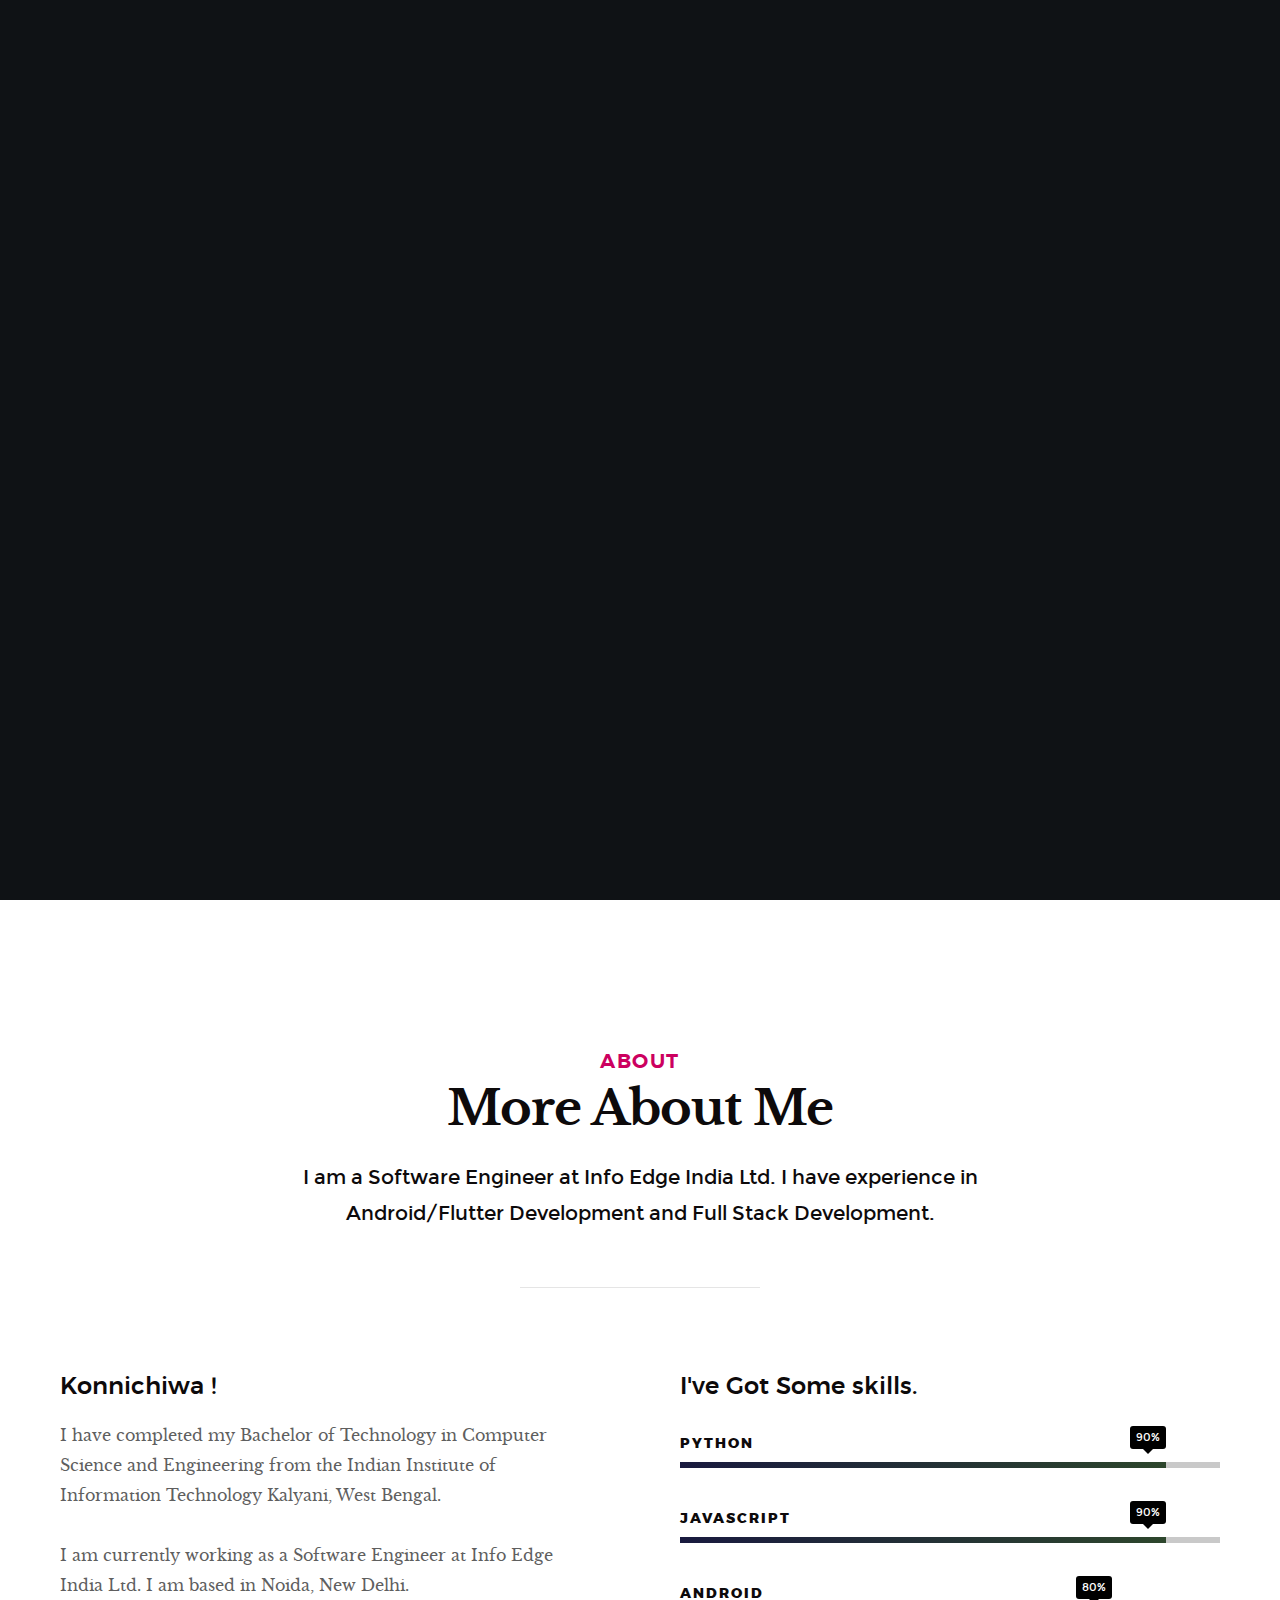
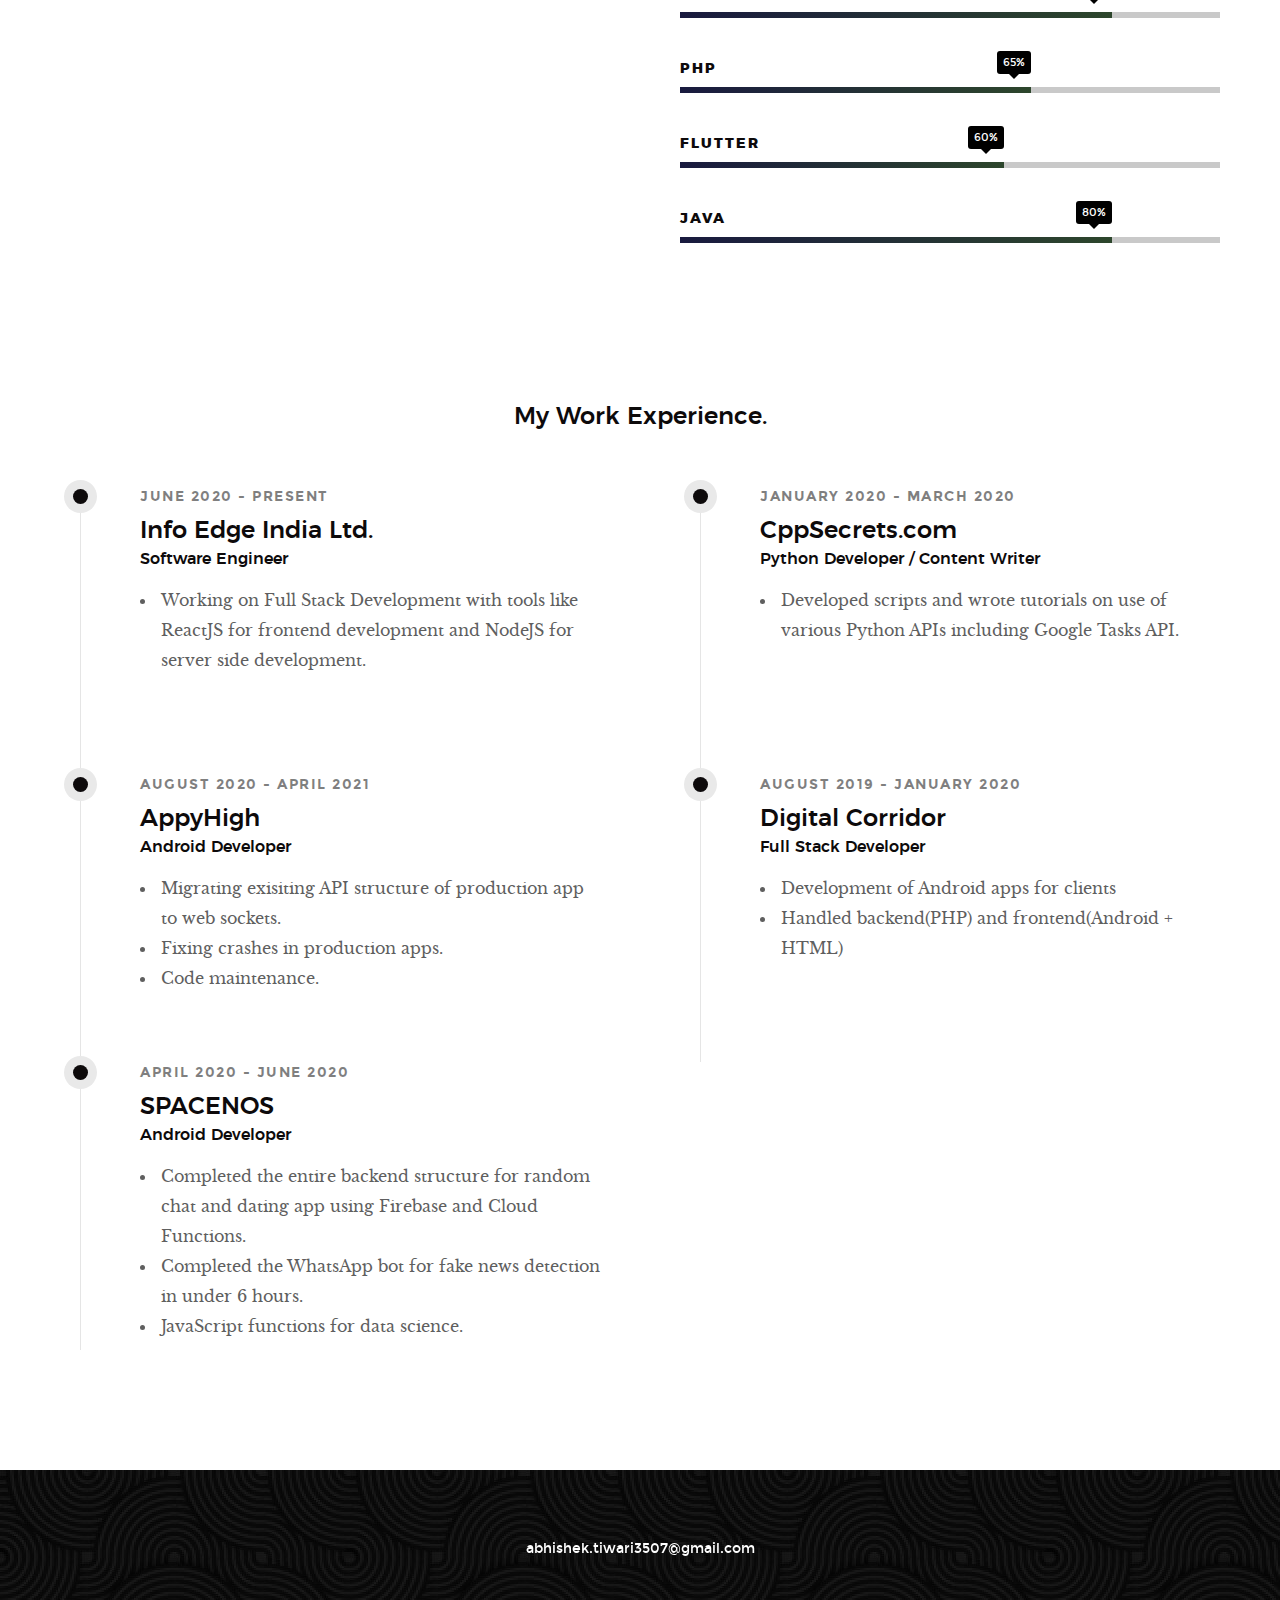
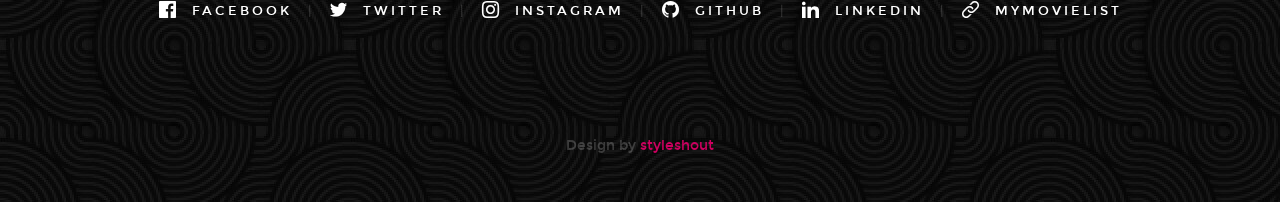
<file: index.html>
<!DOCTYPE html>
<!--[if lt IE 9 ]><html class="no-js oldie" lang="en"> <![endif]-->
<!--[if IE 9 ]><html class="no-js oldie ie9" lang="en"> <![endif]-->
<!--[if (gte IE 9)|!(IE)]><!-->
<html class="no-js" lang="en">
<!--<![endif]-->

<head>

    <!--- basic page needs
    ================================================== -->
    <meta charset="utf-8">
    <title>Abhishek Tiwari</title>
    <meta name="description" content="">
    <meta name="author" content="">

    <!-- mobile specific metas
    ================================================== -->
    <meta name="viewport" content="width=device-width, initial-scale=1">

    <!-- CSS
    ================================================== -->
    <link rel="stylesheet" href="css/base.css">
    <link rel="stylesheet" href="css/vendor.css">
    <link rel="stylesheet" href="css/main.css">

    <!-- script
    ================================================== -->
    <script src="js/modernizr.js"></script>
    <script src="js/pace.min.js"></script>

    <!-- favicons
    ================================================== -->
    <link rel="shortcut icon" href="favicon.ico" type="image/x-icon">
    <link rel="icon" href="favicon.ico" type="image/x-icon">

</head>

<body id="top">

    <!-- header
    ================================================== -->
    <header class="s-header">

        <div class="header-logo">
            <a class="site-logo">
                <img src="images/logo.png" alt="Homepage"/>
            </a>
        </div>

        <nav class="header-nav-wrap">
            <ul class="header-nav">
                <li class="current"><a class="smoothscroll"  href="#home" title="home">Home</a></li>
                <li><a class="smoothscroll"  href="#about" title="about">About</a></li>
                <li><a class="smoothscroll"  href="#experience" title="works">Experience</a></li>
                <li><a class="smoothscroll"  href="#contact" title="contact">Contact</a></li>
            </ul>
        </nav>

        <a class="header-menu-toggle" href="#0"><span>Menu</span></a>

    </header> <!-- end s-header -->


   <!-- home
   ================================================== -->
   <section id="home" class="s-home page-hero target-section" data-parallax="scroll" data-image-src="images/testimonial-bg.jpg" data-natural-width=3000 data-natural-height=2000 data-position-y=center>

        <div class="overlay"></div>
        <div class="shadow-overlay"></div>

        <div class="home-content">

            <div class="row home-content__main">

                <h3>Hello There</h3>

                <h1>
                    I am Abhishek Tiwari. <br>
                    I am a Developer 
                </h1>

                <div class="home-content__buttons">
                    <a href="https://github.com/abhishekti7?tab=repositories" target="_blank" class="btn btn--stroke">
                        Latest Projects
                    </a>
                    <a href="download/AbhishekTiwari_cv.pdf" download class="btn btn--stroke">
                        Download CV
                    </a>
                </div>

                <div class="home-content__scroll">
                    <a href="#about" class="scroll-link smoothscroll">
                        <span>Scroll Down</span>
                    </a>
                </div>

            </div>

        </div> <!-- end home-content -->

        <ul class="home-social">
            <li>
                <a href="https://www.facebook.com/profile.php?id=100004078186512" target="_blank"><i class="im im-facebook" aria-hidden="true"></i><span>Facebook</span></a>
            </li>
            <li>
                <a href="https://twitter.com/abhishekti_7" target="_blank"><i class="im im-twitter" aria-hidden="true"></i><span>Twitter</span></a>
            </li>
            <li>
                <a href="https://www.instagram.com/abhishek_ti7/" target="_blank"><i class="im im-instagram" aria-hidden="true"></i><span>Instagram</span></a>
            </li>
            <li>
                <a href="https://github.com/abhishekti7" target="_blank"><i class="im im-github" aria-hidden="true"></i><span>GitHub</span></a>
            </li>
            <li>
                <a href="https://www.linkedin.com/in/abhishek-tiwari-609879159/" target="_blank"><i class="im im-linkedin" aria-hidden="true" target="_blank"></i><span>LinkedIn</span></a>
            </li>
        </ul> 
        <!-- end home-social -->

    </section> <!-- end s-home -->


    <!-- about
    ================================================== -->
    <section id="about" class="s-about target-section">
        
        <div class="row narrow section-intro has-bottom-sep">
            <div class="col-full text-center">
                <h3>About</h3>
                <h1>More About Me</h1>
                <p class="lead">I am a Software Engineer at Info Edge India Ltd. I have experience in Android/Flutter Development and Full Stack Development.</p>
            </div>
        </div>

        <div class="row about-content">

            <div class="col-six tab-full left">
                <h3>Konnichiwa !</h3>

                <p>I have completed my Bachelor of Technology in Computer Science and Engineering from the Indian Institute of Information Technology Kalyani, West Bengal.</p>

                <p>
                    I am currently working as a Software Engineer at Info Edge India Ltd. I am based in Noida, New Delhi.
                </p>
            </div>

            <div class="col-six tab-full right">
                <h3>I've Got Some skills.</h3>

                <ul class="skill-bars">
                    <li>
                    <div class="progress percent90"><span>90%</span></div>
                    <strong>Python</strong>
                    </li>
                    <li>
                    <div class="progress percent90"><span>90%</span></div>
                    <strong>JavaScript</strong>
                    </li>
                    <li>
                    <div class="progress percent80"><span>80%</span></div>
                    <strong>Android</strong>
                    </li>
                    <li>
                    <div class="progress percent65"><span>65%</span></div>
                    <strong>PHP</strong>
                    </li>
                    <li>
                    <div class="progress percent60"><span>60%</span></div>
                    <strong>Flutter</strong>
                    </li>   
                    <li>
                    <div class="progress percent80"><span>80%</span></div>
                    <strong>Java</strong>
                    </li>   
                </ul>
            </div>

        </div> <!-- end about-content -->

        <!--<div class="row about-content about-content--buttons">

            <div class="col-six tab-full left">
                <a href="#0" class="btn btn--primary full-width">Download My CV</a>
            </div>

        </div>  end about-content buttons -->

        <div id="experience" class="row about-content about-content--timeline">

            <div class="col-full text-center">
                <h3>My Work Experience.</h3>
            </div>

            <div class="col-six tab-full left">
                <div class="timeline">
                    <div class="timeline__block">
                        <div class="timeline__bullet"></div>
                        <div class="timeline__header">
                            <p class="timeline__timeframe">June 2020 - Present</p>
                            <h3>Info Edge India Ltd.</h3>
                            <h5>Software Engineer</h5>
                        </div>
                        <div class="timeline__desc">
                            <ul>
                                <li>Working on Full Stack Development with tools like ReactJS for frontend development and NodeJS for server side development.</li>
                            </ul>
                        </div>
                    </div> <!-- end timeline__block -->
                    <div class="timeline__block">
                        <div class="timeline__bullet"></div>
                        <div class="timeline__header">
                            <p class="timeline__timeframe">August 2020 - April 2021</p>
                            <h3>AppyHigh</h3>
                            <h5>Android Developer</h5>
                        </div>
                        <div class="timeline__desc">
                            <ul>
                                <li>Migrating exisiting API structure of production app to web sockets.</li>
                                <li>Fixing crashes in production apps.</li>
                                <li>Code maintenance.</li>
                            </ul>
                        </div>
                    </div> <!-- end timeline__block -->

                    <div class="timeline__block">
                        <div class="timeline__bullet"></div>
                        <div class="timeline__header">
                            <p class="timeline__timeframe">April 2020 - June 2020</p>
                            <h3>SPACENOS</h3>
                            <h5>Android Developer</h5>
                        </div>
                        <div class="timeline__desc">
                            <ul>
                                <li>Completed the entire backend structure for random chat and dating app using Firebase and Cloud Functions.</li>
                                <li>Completed the WhatsApp bot for fake news detection in under 6 hours.</li>
                                <li>JavaScript functions for data science.</li>
                            </ul>
                        </div>
                    </div> <!-- end timeline__block -->

                </div> <!-- end timeline -->
            </div> <!-- end left -->

            <div class="col-six tab-full right">
                <div class="timeline">

                    <div class="timeline__block">
                        <div class="timeline__bullet"></div>
                        <div class="timeline__header">
                            <p class="timeline__timeframe">January 2020 - March 2020</p>
                            <h3>CppSecrets.com</h3>
                            <h5>Python Developer / Content Writer</h5>
                        </div>
                        <div class="timeline__desc">
                            <ul>
                                <li>Developed scripts and wrote tutorials on use of various Python APIs including Google Tasks API.</li>
                            </ul>
                        </div>
                    </div> <!-- end timeline__block -->

                    <div class="timeline__block">
                        <div class="timeline__bullet"></div>
                        <div class="timeline__header">
                            <p class="timeline__timeframe">August 2019 - January 2020</p>
                            <h3>Digital Corridor</h3>
                            <h5>Full Stack Developer</h5>
                        </div>
                        <div class="timeline__desc">
                            <ul>
                                <li>Development of Android apps for clients</li>
                                <li>Handled backend(PHP) and frontend(Android + HTML)</li>
                            </ul>
                        </div>
                    </div> <!-- end timeline__block -->

                </div> <!-- end timeline -->
            </div> <!-- end right -->

        </div> <!-- end about-content timeline -->

    </section> <!-- end about -->


    <!-- footer
    ================================================== -->
    <footer id="contact" style="background-image: url('images/count-bg.jpg');">
        <div class="row" >
            <div class="col-full">

                <!-- <div class="footer-logo">
                    <a class="footer-site-logo" href="#0"><img src="images/logo.png" alt="Homepage"></a>
                </div> -->
                <div class="">
                    <p style="color: white">abhishek.tiwari3507@gmail.com</p>
                </div>

                <ul class="footer-social">
                    <li><a href="https://www.facebook.com/profile.php?id=100004078186512"  target="_blank">
                        <i class="im im-facebook" aria-hidden="true"></i>
                        <span>Facebook</span>
                    </a></li>
                    <li><a href="https://twitter.com/abhishekti_7"  target="_blank">
                        <i class="im im-twitter" aria-hidden="true"></i>
                        <span>Twitter</span>
                    </a></li>
                    <li><a href="https://www.instagram.com/abhishek_ti7/"  target="_blank">
                        <i class="im im-instagram" aria-hidden="true"></i>
                        <span>Instagram</span>
                    </a></li>
                    <li><a href="https://github.com/abhishekti7"  target="_blank">
                        <i class="im im-github aria-hidden="true"></i>
                        <span>GitHub</span>
                    </a></li>
                    <li><a href="https://www.linkedin.com/in/abhishek-tiwari-609879159/" target="_blank">
                        <i class="im im-linkedin" aria-hidden="true"></i>
                        <span>LinkedIn</span>
                    </a></li>
                    <li><a href="https://abhishekti7.github.io/mml_web/"  target="_blank">
                        <i class="im im-link" aria-hidden="true"></i>
                        <span>MyMovieList</span>
                    </a></li>
                </ul>
                    
            </div>
        </div>

        <div class="row footer-bottom">

            <div class="col-twelve">
                <div class="copyright"> 
                    <span>Design by <a href="https://www.styleshout.com/">styleshout</a></span>	
                </div>

                <div class="go-top">
                <a class="smoothscroll" title="Back to Top" href="#top"><i class="im im-arrow-up" aria-hidden="true"></i></a>
                </div>
            </div>

        </div> <!-- end footer-bottom -->

    </footer> <!-- end footer -->

    <div id="preloader">
        <div id="loader"></div>
    </div>


    <!-- Java Script
    ================================================== -->
    <script src="js/jquery-3.2.1.min.js"></script>
    <script src="js/plugins.js"></script>
    <script src="js/main.js"></script>

</body>

</html>
</file>
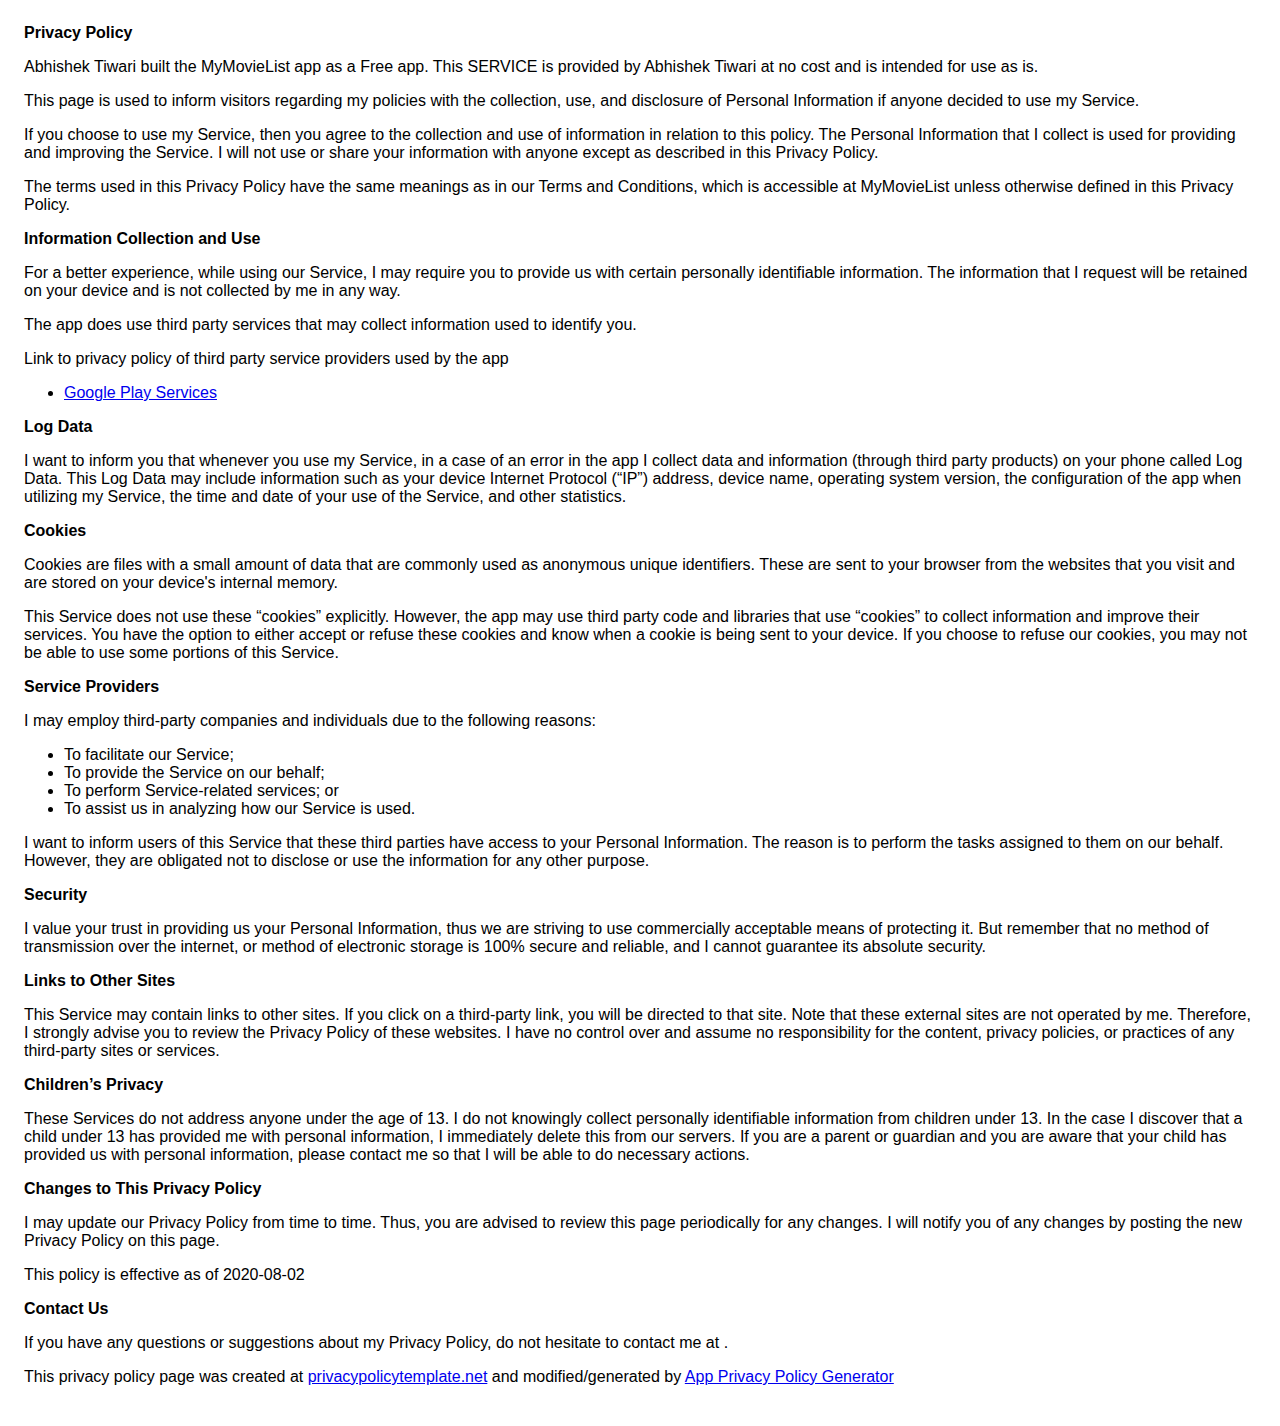
<file: privacy.html>
<!DOCTYPE html>
    <html>
    <head>
      <meta charset='utf-8'>
      <meta name='viewport' content='width=device-width'>
      <title>Privacy Policy</title>
      <style> body { font-family: 'Helvetica Neue', Helvetica, Arial, sans-serif; padding:1em; } </style>
    </head>
    <body>
    <strong>Privacy Policy</strong> <p>
                  Abhishek Tiwari built the MyMovieList app as
                  a Free app. This SERVICE is provided by
                  Abhishek Tiwari at no cost and is intended for use as
                  is.
                </p> <p>
                  This page is used to inform visitors regarding my
                  policies with the collection, use, and disclosure of Personal
                  Information if anyone decided to use my Service.
                </p> <p>
                  If you choose to use my Service, then you agree to
                  the collection and use of information in relation to this
                  policy. The Personal Information that I collect is
                  used for providing and improving the Service. I will not use or share your information with
                  anyone except as described in this Privacy Policy.
                </p> <p>
                  The terms used in this Privacy Policy have the same meanings
                  as in our Terms and Conditions, which is accessible at
                  MyMovieList unless otherwise defined in this Privacy Policy.
                </p> <p><strong>Information Collection and Use</strong></p> <p>
                  For a better experience, while using our Service, I
                  may require you to provide us with certain personally
                  identifiable information. The information that
                  I request will be retained on your device and is not collected by me in any way.
                </p> <div><p>
                    The app does use third party services that may collect
                    information used to identify you.
                  </p> <p>
                    Link to privacy policy of third party service providers used
                    by the app
                  </p> <ul><li><a href="https://www.google.com/policies/privacy/" target="_blank" rel="noopener noreferrer">Google Play Services</a></li><!----><!----><!----><!----><!----><!----><!----><!----><!----><!----><!----><!----><!----><!----><!----><!----><!----><!----><!----><!----><!----></ul></div> <p><strong>Log Data</strong></p> <p>
                  I want to inform you that whenever you
                  use my Service, in a case of an error in the app
                  I collect data and information (through third party
                  products) on your phone called Log Data. This Log Data may
                  include information such as your device Internet Protocol
                  (“IP”) address, device name, operating system version, the
                  configuration of the app when utilizing my Service,
                  the time and date of your use of the Service, and other
                  statistics.
                </p> <p><strong>Cookies</strong></p> <p>
                  Cookies are files with a small amount of data that are
                  commonly used as anonymous unique identifiers. These are sent
                  to your browser from the websites that you visit and are
                  stored on your device's internal memory.
                </p> <p>
                  This Service does not use these “cookies” explicitly. However,
                  the app may use third party code and libraries that use
                  “cookies” to collect information and improve their services.
                  You have the option to either accept or refuse these cookies
                  and know when a cookie is being sent to your device. If you
                  choose to refuse our cookies, you may not be able to use some
                  portions of this Service.
                </p> <p><strong>Service Providers</strong></p> <p>
                  I may employ third-party companies and
                  individuals due to the following reasons:
                </p> <ul><li>To facilitate our Service;</li> <li>To provide the Service on our behalf;</li> <li>To perform Service-related services; or</li> <li>To assist us in analyzing how our Service is used.</li></ul> <p>
                  I want to inform users of this Service
                  that these third parties have access to your Personal
                  Information. The reason is to perform the tasks assigned to
                  them on our behalf. However, they are obligated not to
                  disclose or use the information for any other purpose.
                </p> <p><strong>Security</strong></p> <p>
                  I value your trust in providing us your
                  Personal Information, thus we are striving to use commercially
                  acceptable means of protecting it. But remember that no method
                  of transmission over the internet, or method of electronic
                  storage is 100% secure and reliable, and I cannot
                  guarantee its absolute security.
                </p> <p><strong>Links to Other Sites</strong></p> <p>
                  This Service may contain links to other sites. If you click on
                  a third-party link, you will be directed to that site. Note
                  that these external sites are not operated by me.
                  Therefore, I strongly advise you to review the
                  Privacy Policy of these websites. I have
                  no control over and assume no responsibility for the content,
                  privacy policies, or practices of any third-party sites or
                  services.
                </p> <p><strong>Children’s Privacy</strong></p> <p>
                  These Services do not address anyone under the age of 13.
                  I do not knowingly collect personally
                  identifiable information from children under 13. In the case
                  I discover that a child under 13 has provided
                  me with personal information, I immediately
                  delete this from our servers. If you are a parent or guardian
                  and you are aware that your child has provided us with
                  personal information, please contact me so that
                  I will be able to do necessary actions.
                </p> <p><strong>Changes to This Privacy Policy</strong></p> <p>
                  I may update our Privacy Policy from
                  time to time. Thus, you are advised to review this page
                  periodically for any changes. I will
                  notify you of any changes by posting the new Privacy Policy on
                  this page.
                </p> <p>This policy is effective as of 2020-08-02</p> <p><strong>Contact Us</strong></p> <p>
                  If you have any questions or suggestions about my
                  Privacy Policy, do not hesitate to contact me at .
                </p> <p>
                  This privacy policy page was created at
                  <a href="https://privacypolicytemplate.net" target="_blank" rel="noopener noreferrer">privacypolicytemplate.net</a>
                  and modified/generated by
                  <a href="https://app-privacy-policy-generator.firebaseapp.com/" target="_blank" rel="noopener noreferrer">App Privacy Policy Generator</a></p>
    </body>
    </html>
</file>
<file: css/base.css>
/* =================================================================== 
 *
 *  Hola v1.0 Base Stylesheet
 *  10-02-2017
 *  ------------------------------------------------------------------
 *
 *  TOC:
 *  # Normalize
 *  # Basic/base setup styles
 *      ## Media
 *      ## Typography resets
 *      ## links
 *      ## inputs
 *  # grid
 *      ## medium size devices
 *      ## tablets
 *      ## mobile devices
 *      ## small mobile devices
 *  # block grids
 *      ## medium size devices
 *      ## tablets
 *      ## mobile devices
 *      ## small mobile devices
 *  # MISC
 *
 * =================================================================== */


/* ===================================================================
 * # normalize
 * normalize.css v5.0.0 | MIT License | 
 * github.com/necolas/normalize.css
 *
 * ------------------------------------------------------------------- */

html {
    font-family: sans-serif;
    line-height: 1.15;
    -ms-text-size-adjust: 100%;
    -webkit-text-size-adjust: 100%;
}

body {
    margin: 0;
}

article, aside, footer, header, nav, section {
    display: block;
}

h1 {
    font-size: 2em;
    margin: 0.67em 0;
}

figcaption, figure, main {
    display: block;
}

figure {
    margin: 1em 40px;
}

hr {
    box-sizing: content-box;
    height: 0;
    overflow: visible;
}

pre {
    font-family: monospace, monospace;
    font-size: 1em;
}

a {
    background-color: transparent;
    -webkit-text-decoration-skip: objects;
}

a:active, a:hover {
    outline-width: 0;
}

abbr[title] {
    border-bottom: none;
    text-decoration: underline;
    text-decoration: underline dotted;
}

b, strong {
    font-weight: inherit;
}

b, strong {
    font-weight: bolder;
}

code, kbd, samp {
    font-family: monospace, monospace;
    font-size: 1em;
}

dfn {
    font-style: italic;
}

mark {
    background-color: #ff0;
    color: #000;
}

small {
    font-size: 80%;
}

sub, sup {
    font-size: 75%;
    line-height: 0;
    position: relative;
    vertical-align: baseline;
}

sub {
    bottom: -0.25em;
}

sup {
    top: -0.5em;
}

audio, video {
    display: inline-block;
}

audio:not([controls]) {
    display: none;
    height: 0;
}

img {
    border-style: none;
}

svg:not(:root) {
    overflow: hidden;
}

button, input, optgroup, select, textarea {
    font-family: sans-serif;
    font-size: 100%;
    line-height: 1.15;
    margin: 0;
}

button, input {
    overflow: visible;
}

button, select {
    text-transform: none;
}

button, html [type="button"], [type="reset"], [type="submit"] {
    -webkit-appearance: button;
}

button::-moz-focus-inner, [type="button"]::-moz-focus-inner, [type="reset"]::-moz-focus-inner, [type="submit"]::-moz-focus-inner {
    border-style: none;
    padding: 0;
}

button:-moz-focusring, [type="button"]:-moz-focusring, [type="reset"]:-moz-focusring, [type="submit"]:-moz-focusring {
    outline: 1px dotted ButtonText;
}

fieldset {
    border: 1px solid #c0c0c0;
    margin: 0 2px;
    padding: 0.35em 0.625em 0.75em;
}

legend {
    box-sizing: border-box;
    color: inherit;
    display: table;
    max-width: 100%;
    padding: 0;
    white-space: normal;
}

progress {
    display: inline-block;
    vertical-align: baseline;
}

textarea {
    overflow: auto;
}

[type="checkbox"], [type="radio"] {
    box-sizing: border-box;
    padding: 0;
}

[type="number"]::-webkit-inner-spin-button, [type="number"]::-webkit-outer-spin-button {
    height: auto;
}

[type="search"] {
    -webkit-appearance: textfield;
    outline-offset: -2px;
}

[type="search"]::-webkit-search-cancel-button, [type="search"]::-webkit-search-decoration {
    -webkit-appearance: none;
}

::-webkit-file-upload-button {
    -webkit-appearance: button;
    font: inherit;
}

details, menu {
    display: block;
}

summary {
    display: list-item;
}

canvas {
    display: inline-block;
}

template {
    display: none;
}

[hidden] {
    display: none;
}


/* ===================================================================
 * # basic/base setup styles - (_basic.scss)
 *
 * ------------------------------------------------------------------- */

html {
    font-size: 62.5%;
    box-sizing: border-box;
}

*, *::before, *::after {
    box-sizing: inherit;
}

body {
    font-weight: normal;
    line-height: 1;
    word-wrap: break-word;
    text-rendering: optimizeLegibility;
    -webkit-overflow-scrolling: touch;
    -webkit-text-size-adjust: none;
}

body, input, button {
    -moz-osx-font-smoothing: grayscale;
    -webkit-font-smoothing: antialiased;
}


/* ------------------------------------------------------------------- 
 * ## Media - (_basic.scss)
 * ------------------------------------------------------------------- */

img, video {
    max-width: 100%;
    height: auto;
}


/* ------------------------------------------------------------------- 
 * ## Typography resets - (_basic.scss)
 * ------------------------------------------------------------------- */

div, dl, dt, dd, ul, ol, li, h1, h2, h3, h4, h5, h6, pre, form, p, blockquote, th, td {
    margin: 0;
    padding: 0;
}

h1, h2, h3, h4, h5, h6 {
    -webkit-font-smoothing: auto;
    -webkit-font-smoothing: antialiased;
    -webkit-font-variant-ligatures: common-ligatures;
    -moz-font-variant-ligatures: common-ligatures;
    font-variant-ligatures: common-ligatures;
    text-rendering: optimizeLegibility;
}

em, i {
    font-style: italic;
    line-height: inherit;
}

strong, b {
    font-weight: bold;
    line-height: inherit;
}

small {
    font-size: 60%;
    line-height: inherit;
}

ol, ul {
    list-style: none;
}

li {
    display: block;
}


/* ------------------------------------------------------------------- 
 * ## links - (_basic.scss)
 * ------------------------------------------------------------------- */

a {
    text-decoration: none;
    line-height: inherit;
}

a img {
    border: none;
}


/* ------------------------------------------------------------------- 
 * ## inputs - (_basic.scss)
 * ------------------------------------------------------------------- */

fieldset {
    margin: 0;
    padding: 0;
}

input[type="email"], 
input[type="number"], 
input[type="search"], 
input[type="text"], 
input[type="tel"], 
input[type="url"], 
input[type="password"], textarea {
    -webkit-appearance: none;
    -moz-appearance: none;
    -ms-appearance: none;
    -o-appearance: none;
    appearance: none;
}


/* ===================================================================
 * # grid - (_grid.scss)
 *
 * ------------------------------------------------------------------- */

.row {
    width: 94%;
    max-width: 1200px;
    margin: 0 auto;
}

.row:after {
    content: "";
    display: table;
    clear: both;
}

.row .row {
    width: auto;
    max-width: none;
    margin-left: -20px;
    margin-right: -20px;
}


/* column blocks
 * -------------------------------------- */

[class*="col-"] {
    float: left;
}

[class*="col-"] + [class*="col-"].end {
    float: right;
}

[class*="col-"] {
    padding: 0 20px;
}


/* column width classes 
 * -------------------------------------- */

.col-one {
    width: 8.33333%;
}

.col-two, .col-1-6 {
    width: 16.66667%;
}

.col-three, .col-1-4 {
    width: 25%;
}

.col-four, .col-1-3 {
    width: 33.33333%;
}

.col-five {
    width: 41.66667%;
}

.col-six, .col-1-2 {
    width: 50%;
}

.col-seven {
    width: 58.33333%;
}

.col-eight, .col-2-3 {
    width: 66.66667%;
}

.col-nine, .col-3-4 {
    width: 75%;
}

.col-ten, .col-5-6 {
    width: 83.33333%;
}

.col-eleven {
    width: 91.66667%;
}

.col-twelve, .col-full {
    width: 100%;
}


/* ------------------------------------------------------------------- 
 * ## medium size devices - (_grid.scss)
 * ------------------------------------------------------------------- */

@media only screen and (max-width: 1200px) {
    .row .row {
        margin-left: -15px;
        margin-right: -15px;
    }
    [class*="col-"] {
        padding: 0 15px;
    }
    .md-two, .md-1-6 {
        width: 16.66667%;
    }
    .md-one {
        width: 8.33333%;
    }
    .md-three, .md-1-4 {
        width: 25%;
    }
    .md-four, .md-1-3 {
        width: 33.33333%;
    }
    .md-five {
        width: 41.66667%;
    }
    .md-six, .md-1-2 {
        width: 50%;
    }
    .md-seven {
        width: 58.33333%;
    }
    .md-eight, .md-2-3 {
        width: 66.66667%;
    }
    .md-nine, .md-3-4 {
        width: 75%;
    }
    .md-ten, .md-5-6 {
        width: 83.33333%;
    }
    .md-eleven {
        width: 91.66667%;
    }
    .md-twelve, .md-full {
        width: 100%;
    }
}


/* ------------------------------------------------------------------- 
 * ## tablets - (_grid.scss)
 * ------------------------------------------------------------------- */

@media only screen and (max-width: 800px) {
    .row {
        width: 90%;
    }
    .tab-1-4 {
        width: 25%;
    }
    .tab-1-3 {
        width: 33.33333%;
    }
    .tab-1-2 {
        width: 50%;
    }
    .tab-2-3 {
        width: 66.66667%;
    }
    .tab-3-4 {
        width: 75%;
    }
    .tab-full {
        width: 100%;
    }
}


/* ------------------------------------------------------------------- 
 * ## mobile devices - (_grid.scss)
 * ------------------------------------------------------------------- */

@media only screen and (max-width: 600px) {
    .row {
        width: auto;
        padding-left: 25px;
        padding-right: 25px;
    }
    .row .row {
        margin-left: -10px;
        margin-right: -10px;
    }
    [class*="col-"] {
        padding: 0 10px;
    }
    .mob-1-4 {
        width: 25%;
    }
    .mob-1-3 {
        width: 33.33333%;
    }
    .mob-1-2 {
        width: 50%;
    }
    .mob-2-3 {
        width: 66.66667%;
    }
    .mob-3-4 {
        width: 75%;
    }
    .mob-full {
        width: 100%;
    }
}


/* ------------------------------------------------------------------- 
 * ## small mobile devices - (_grid.scss) 
 * ------------------------------------------------------------------- */


/* stack columns on small mobile devices
 * ------------------------------------------------------------------- */

@media only screen and (max-width: 400px) {
    .row .row {
        padding-left: 0;
        padding-right: 0;
        margin-left: 0;
        margin-right: 0;
    }
    [class*="col-"] {
        width: 100% !important;
        float: none !important;
        clear: both !important;
        margin-left: 0;
        margin-right: 0;
        padding: 0;
    }
    [class*="col-"] + [class*="col-"].end {
        float: none;
    }
}


/* ===================================================================
 * # block grids - (_grid.scss)
 * ------------------------------------------------------------------- */


/*   Equally-sized columns define at row level
 * ------------------------------------------------------------------- */

[class*="block-"]:after {
    content: "";
    display: table;
    clear: both;
}

.block-1-6 .col-block {
    width: 16.66667%;
}

.block-1-5 .col-block {
    width: 20%;
}

.block-1-4 .col-block {
    width: 25%;
}

.block-1-3 .col-block {
    width: 33.33333%;
}

.block-1-2 .col-block {
    width: 50%;
}


/**
 * Clearing for block grid columns. Allow columns with 
 * different heights to align properly.
 */

.block-1-6 .col-block:nth-child(6n+1), 
.block-1-5 .col-block:nth-child(5n+1), 
.block-1-4 .col-block:nth-child(4n+1), 
.block-1-3 .col-block:nth-child(3n+1), 
.block-1-2 .col-block:nth-child(2n+1) {
    clear: both;
}


/* ------------------------------------------------------------------- 
 * ## medium size devices - (_grid.scss)
 * ------------------------------------------------------------------- */

@media only screen and (max-width: 1200px) {
    .block-m-1-6 .col-block {
        width: 16.66667%;
    }
    .block-m-1-5 .col-block {
        width: 20%;
    }
    .block-m-1-4 .col-block {
        width: 25%;
    }
    .block-m-1-3 .col-block {
        width: 33.33333%;
    }
    .block-m-1-2 .col-block {
        width: 50%;
    }
    .block-m-full .col-block {
        width: 100%;
        clear: both;
    }
    [class*="block-m-"] .bgrid:nth-child(n) {
        clear: none;
    }
    .block-m-1-6 .col-block:nth-child(6n+1), 
    .block-m-1-5 .col-block:nth-child(5n+1), 
    .block-m-1-4 .col-block:nth-child(4n+1), 
    .block-m-1-3 .col-block:nth-child(3n+1), 
    .block-m-1-2 .col-block:nth-child(2n+1) {
        clear: both;
    }
}


/* ------------------------------------------------------------------- 
 * ## tablets - (_grid.scss)
 * ------------------------------------------------------------------- */

@media only screen and (max-width: 800px) {
    .block-tab-1-6 .col-block {
        width: 16.66667%;
    }
    .block-tab-1-5 .col-block {
        width: 20%;
    }
    .block-tab-1-4 .col-block {
        width: 25%;
    }
    .block-tab-1-3 .col-block {
        width: 33.33333%;
    }
    .block-tab-1-2 .col-block {
        width: 50%;
    }
    .block-tab-full .col-block {
        width: 100%;
        clear: both;
    }
    [class*="block-tab-"] .bgrid:nth-child(n) {
        clear: none;
    }
    .block-tab-1-6 .col-block:nth-child(6n+1), 
    .block-tab-1-6 .col-block:nth-child(5n+1), 
    .block-tab-1-4 .col-block:nth-child(4n+1), 
    .block-tab-1-3 .col-block:nth-child(3n+1), 
    .block-tab-1-2 .col-block:nth-child(2n+1) {
        clear: both;
    }
}


/* ------------------------------------------------------------------- 
 * ## mobile devices - (_grid.scss)
 * ------------------------------------------------------------------- */

@media only screen and (max-width: 600px) {
    .block-mob-1-6 .col-block {
        width: 16.66667%;
    }
    .block-mob-1-5 .col-block {
        width: 20%;
    }
    .block-mob-1-4 .col-block {
        width: 25%;
    }
    .block-mob-1-3 .col-block {
        width: 33.33333%;
    }
    .block-mob-1-2 .col-block {
        width: 50%;
    }
    .block-mob-full .col-block {
        width: 100%;
        clear: both;
    }
    [class*="block-mob-"] .bgrid:nth-child(n) {
        clear: none;
    }
    .block-mob-1-6 .col-block:nth-child(6n+1), 
    .block-mob-1-5 .col-block:nth-child(5n+1), 
    .block-mob-1-4 .col-block:nth-child(4n+1), 
    .block-mob-1-3 .col-block:nth-child(3n+1), 
    .block-mob-1-2 .col-block:nth-child(2n+1) {
        clear: both;
    }
}


/* ------------------------------------------------------------------- 
 * ## small mobile devices - (_grid.scss) 
 * ------------------------------------------------------------------- */


/* stack columns on small mobile devices
 * ------------------------------------------------------------------- */

@media only screen and (max-width: 400px) {
    .stack .col-block {
        width: 100% !important;
        float: none !important;
        clear: both !important;
        margin-left: 0;
        margin-right: 0;
    }
}


/* ===================================================================
 * # MISC  - (_grid.scss)
 *
 * ------------------------------------------------------------------- */

.group:after {
    content: "";
    display: table;
    clear: both;
}


/* Misc Helper Styles
 * -------------------------------------- */

.is-hidden {
    display: none;
}

.is-invisible {
    visibility: hidden;
}

.antialiased {
    -webkit-font-smoothing: antialiased;
    -moz-osx-font-smoothing: grayscale;
}

.overflow-hidden {
    overflow: hidden;
}

.remove-bottom {
    margin-bottom: 0;
}

.half-bottom {
    margin-bottom: 1.5rem !important;
}

.add-bottom {
    margin-bottom: 3rem !important;
}

.no-border {
    border: none;
}

.full-width {
    width: 100%;
}

.text-center {
    text-align: center;
}

.text-left {
    text-align: left;
}

.text-right {
    text-align: right;
}

.pull-left {
    float: left;
}

.pull-right {
    float: right;
}

.align-center {
    margin-left: auto;
    margin-right: auto;
    text-align: center;
}
</file>
<file: css/vendor.css>
/* =================================================================== 
 *
 *  Hola v1.0 Vendor/Third Party CSS 
 *  10-02-2017
 *  ------------------------------------------------------------------
 *
 *  TOC:
 *  # Slick slider
 *  # PhotoSwipe Skin
 *  # Prettyprint GitHub Theme
 *
 * =================================================================== */


/* ===================================================================
 * # slick slider
 *
 * ------------------------------------------------------------------- */

.slick-slider {
    position: relative;
    display: block;
    box-sizing: border-box;
    -webkit-touch-callout: none;
    -webkit-user-select: none;
    -khtml-user-select: none;
    -moz-user-select: none;
    -ms-user-select: none;
    user-select: none;
    -ms-touch-action: pan-y;
    touch-action: pan-y;
    -webkit-tap-highlight-color: transparent;
}

.slick-list {
    position: relative;
    overflow: hidden;
    display: block;
    margin: 0;
    padding: 0;
}

.slick-list:focus {
    outline: none;
}

.slick-list.dragging {
    cursor: pointer;
    cursor: hand;
}

.slick-slider .slick-track, .slick-slider .slick-list {
    -webkit-transform: translate3d(0, 0, 0);
    -moz-transform: translate3d(0, 0, 0);
    -ms-transform: translate3d(0, 0, 0);
    -o-transform: translate3d(0, 0, 0);
    transform: translate3d(0, 0, 0);
}

.slick-track {
    position: relative;
    left: 0;
    top: 0;
    display: block;
}

.slick-track:before, .slick-track:after {
    content: "";
    display: table;
}

.slick-track:after {
    clear: both;
}

.slick-loading .slick-track {
    visibility: hidden;
}

.slick-slide {
    float: left;
    height: 100%;
    min-height: 1px;
    display: none;
}

[dir="rtl"] .slick-slide {
    float: right;
}

.slick-slide img {
    display: block;
}

.slick-slide.slick-loading img {
    display: none;
}

.slick-slide.dragging img {
    pointer-events: none;
}

.slick-initialized .slick-slide {
    display: block;
}

.slick-loading .slick-slide {
    visibility: hidden;
}

.slick-vertical .slick-slide {
    display: block;
    height: auto;
    border: 1px solid transparent;
}

.slick-arrow.slick-hidden {
    display: none;
}


/*! PhotoSwipe main CSS by Dmitry Semenov | photoswipe.com | MIT license */


/*
	Styles for basic PhotoSwipe functionality (sliding area, open/close transitions)
*/


/* pswp = photoswipe */

.pswp {
    display: none;
    position: absolute;
    width: 100%;
    height: 100%;
    left: 0;
    top: 0;
    overflow: hidden;
    -ms-touch-action: none;
    touch-action: none;
    z-index: 1500;
    -webkit-text-size-adjust: 100%;
    /* create separate layer, to avoid paint on window.onscroll in webkit/blink */
    -webkit-backface-visibility: hidden;
    outline: none;
}

.pswp * {
    -webkit-box-sizing: border-box;
    box-sizing: border-box;
}

.pswp img {
    max-width: none;
}


/* style is added when JS option showHideOpacity is set to true */

.pswp--animate_opacity {
    /* 0.001, because opacity:0 doesn't trigger Paint action, which causes lag at start of transition */
    opacity: 0.001;
    will-change: opacity;
    /* for open/close transition */
    -webkit-transition: opacity 333ms cubic-bezier(0.4, 0, 0.22, 1);
    transition: opacity 333ms cubic-bezier(0.4, 0, 0.22, 1);
}

.pswp--open {
    display: block;
}

.pswp--zoom-allowed .pswp__img {
    /* autoprefixer: off */
    cursor: -webkit-zoom-in;
    cursor: -moz-zoom-in;
    cursor: zoom-in;
}

.pswp--zoomed-in .pswp__img {
    /* autoprefixer: off */
    cursor: -webkit-grab;
    cursor: -moz-grab;
    cursor: grab;
}

.pswp--dragging .pswp__img {
    /* autoprefixer: off */
    cursor: -webkit-grabbing;
    cursor: -moz-grabbing;
    cursor: grabbing;
}


/*
	Background is added as a separate element.
	As animating opacity is much faster than animating rgba() background-color.
*/

.pswp__bg {
    position: absolute;
    left: 0;
    top: 0;
    width: 100%;
    height: 100%;
    background: #000;
    opacity: 0;
    -webkit-transform: translateZ(0);
    transform: translateZ(0);
    -webkit-backface-visibility: hidden;
    will-change: opacity;
}

.pswp__scroll-wrap {
    position: absolute;
    left: 0;
    top: 0;
    width: 100%;
    height: 100%;
    overflow: hidden;
}

.pswp__container, .pswp__zoom-wrap {
    -ms-touch-action: none;
    touch-action: none;
    position: absolute;
    left: 0;
    right: 0;
    top: 0;
    bottom: 0;
}


/* Prevent selection and tap highlights */

.pswp__container, .pswp__img {
    -webkit-user-select: none;
    -moz-user-select: none;
    -ms-user-select: none;
    user-select: none;
    -webkit-tap-highlight-color: transparent;
    -webkit-touch-callout: none;
}

.pswp__zoom-wrap {
    position: absolute;
    width: 100%;
    -webkit-transform-origin: left top;
    -ms-transform-origin: left top;
    transform-origin: left top;
    /* for open/close transition */
    -webkit-transition: -webkit-transform 333ms cubic-bezier(0.4, 0, 0.22, 1);
    transition: transform 333ms cubic-bezier(0.4, 0, 0.22, 1);
}

.pswp__bg {
    will-change: opacity;
    /* for open/close transition */
    -webkit-transition: opacity 333ms cubic-bezier(0.4, 0, 0.22, 1);
    transition: opacity 333ms cubic-bezier(0.4, 0, 0.22, 1);
}

.pswp--animated-in .pswp__bg, .pswp--animated-in .pswp__zoom-wrap {
    -webkit-transition: none;
    transition: none;
}

.pswp__container, .pswp__zoom-wrap {
    -webkit-backface-visibility: hidden;
}

.pswp__item {
    position: absolute;
    left: 0;
    right: 0;
    top: 0;
    bottom: 0;
    overflow: hidden;
}

.pswp__img {
    position: absolute;
    width: auto;
    height: auto;
    top: 0;
    left: 0;
}


/*
	stretched thumbnail or div placeholder element (see below)
	style is added to avoid flickering in webkit/blink when layers overlap
*/

.pswp__img--placeholder {
    -webkit-backface-visibility: hidden;
}


/*
	div element that matches size of large image
	large image loads on top of it
*/

.pswp__img--placeholder--blank {
    background: #222;
}

.pswp--ie .pswp__img {
    width: 100% !important;
    height: auto !important;
    left: 0;
    top: 0;
}


/*
	Error message appears when image is not loaded
	(JS option errorMsg controls markup)
*/

.pswp__error-msg {
    position: absolute;
    left: 0;
    top: 50%;
    width: 100%;
    text-align: center;
    font-size: 14px;
    line-height: 16px;
    margin-top: -8px;
    color: #CCC;
}

.pswp__error-msg a {
    color: #CCC;
    text-decoration: underline;
}


/* ===================================================================
 * # PhotoSwipe Skin
 *
 * ------------------------------------------------------------------- */


/*
    Contents:

    1. Buttons
    2. Share modal and links
    3. Index indicator ("1 of X" counter)
    4. Caption
    5. Loading indicator
    6. Additional styles (root element, top bar, idle state, hidden state, etc.)
*/


/* -------------------------------------------------------------------
 * ## 1. buttons
 * ------------------------------------------------------------------- */


/* <button> css reset */

.pswp__button {
    width: 44px;
    height: 44px;
    line-height: 1;
    position: relative;
    background: none;
    cursor: pointer;
    overflow: visible;
    -webkit-appearance: none;
    display: block;
    border: 0;
    padding: 0;
    margin: 0;
    float: right;
    opacity: 0.6;
    -webkit-transition: opacity 0.2s;
    transition: opacity 0.2s;
    -webkit-box-shadow: none;
    box-shadow: none;
}

.pswp__button:focus, .pswp__button:hover {
    opacity: 1;
    background-color: transparent;
}

.pswp__button:active {
    outline: none;
    opacity: 0.9;
}

.pswp__button::-moz-focus-inner {
    padding: 0;
    border: 0;
}


/* 
pswp__ui--over-close class it added when mouse is 
over element that should close gallery 
*/

.pswp__ui--over-close .pswp__button--close {
    opacity: 1;
}

.pswp__button, .pswp__button--arrow--left:before, .pswp__button--arrow--right:before {
    background: url(../images/photoswipe/default-skin.png) 0 0 no-repeat;
    background-size: 264px 88px;
    width: 44px;
    height: 44px;
}

@media (-webkit-min-device-pixel-ratio: 1.1), (-webkit-min-device-pixel-ratio: 1.09375), (min-resolution: 105dpi), (min-resolution: 1.1dppx) {
    /* Serve SVG sprite if browser supports SVG and resolution is more than 105dpi */
    .pswp--svg .pswp__button, .pswp--svg .pswp__button--arrow--left:before, .pswp--svg .pswp__button--arrow--right:before {
        background-image: url(images/photoswipe/default-skin.svg);
    }
    .pswp--svg .pswp__button--arrow--left, .pswp--svg .pswp__button--arrow--right {
        background: none;
    }
}

.pswp__button--close {
    background-position: 0 -44px;
}

.pswp__button--share {
    background-position: -44px -44px;
}

.pswp__button--fs {
    display: none;
}

.pswp--supports-fs .pswp__button--fs {
    display: block;
}

.pswp--fs .pswp__button--fs {
    background-position: -44px 0;
}

.pswp__button--zoom {
    display: none;
    background-position: -88px 0;
}

.pswp--zoom-allowed .pswp__button--zoom {
    display: block;
}

.pswp--zoomed-in .pswp__button--zoom {
    background-position: -132px 0;
}


/* no arrows on touch screens */

.pswp--touch .pswp__button--arrow--left, .pswp--touch .pswp__button--arrow--right {
    visibility: hidden;
}


/*
Arrow buttons hit area
(icon is added to :before pseudo-element)
*/

.pswp__button--arrow--left, .pswp__button--arrow--right {
    background: none;
    top: 50%;
    margin-top: -22px;
    width: 30px;
    height: 32px;
    position: absolute;
}

.pswp__button--arrow--left {
    left: 12px;
}

.pswp__button--arrow--right {
    right: 12px;
}

.pswp__button--arrow--left:before, .pswp__button--arrow--right:before {
    content: '';
    top: 0;
    background-color: rgba(0, 0, 0, 0.3);
    height: 30px;
    width: 32px;
    position: absolute;
    border-radius: 3px;
}

.pswp__button--arrow--left:before {
    left: 6px;
    background-position: -138px -44px;
}

.pswp__button--arrow--right:before {
    right: 6px;
    background-position: -94px -44px;
}


/* -------------------------------------------------------------------
 * ## 2. Share modal/popup and links
 * ------------------------------------------------------------------- */

.pswp__counter, .pswp__share-modal {
    -webkit-user-select: none;
    -moz-user-select: none;
    -ms-user-select: none;
    user-select: none;
}

.pswp__share-modal {
    display: block;
    background: rgba(0, 0, 0, 0.5);
    width: 100%;
    height: 100%;
    top: 0;
    left: 0;
    padding: 10px;
    position: absolute;
    z-index: 1600;
    opacity: 0;
    -webkit-transition: opacity 0.25s ease-out;
    transition: opacity 0.25s ease-out;
    -webkit-backface-visibility: hidden;
    will-change: opacity;
}

.pswp__share-modal--hidden {
    display: none;
}

.pswp__share-tooltip {
    z-index: 1620;
    position: absolute;
    background: #FFF;
    top: 56px;
    border-radius: 3px;
    display: block;
    width: auto;
    right: 44px;
    -webkit-box-shadow: 0 2px 5px rgba(0, 0, 0, 0.25);
    box-shadow: 0 2px 5px rgba(0, 0, 0, 0.25);
    -webkit-transform: translateY(6px);
    -ms-transform: translateY(6px);
    transform: translateY(6px);
    -webkit-transition: -webkit-transform 0.25s;
    transition: transform 0.25s;
    -webkit-backface-visibility: hidden;
    will-change: transform;
}

.pswp__share-tooltip a {
    display: block;
    padding: 9px 15px;
    color: #000;
    text-decoration: none;
    font-size: 13px;
    line-height: 18px;
}

.pswp__share-tooltip a:hover {
    text-decoration: none;
    color: #000;
}

.pswp__share-tooltip a:first-child {
    /* round corners on the first/last list item */
    border-radius: 3px 3px 0 0;
}

.pswp__share-tooltip a:last-child {
    border-radius: 0 0 3px 3px;
}

.pswp__share-modal--fade-in {
    opacity: 1;
}

.pswp__share-modal--fade-in .pswp__share-tooltip {
    -webkit-transform: translateY(0);
    -ms-transform: translateY(0);
    transform: translateY(0);
}


/* increase size of share links on touch devices */

.pswp--touch .pswp__share-tooltip a {
    padding: 16px 12px;
}

a.pswp__share--facebook:before {
    content: '';
    display: block;
    width: 0;
    height: 0;
    position: absolute;
    top: -12px;
    right: 15px;
    border: 6px solid transparent;
    border-bottom-color: #FFF;
    -webkit-pointer-events: none;
    -moz-pointer-events: none;
    pointer-events: none;
}

a.pswp__share--facebook:hover {
    background: #3E5C9A;
    color: #FFF;
}

a.pswp__share--facebook:hover:before {
    border-bottom-color: #3E5C9A;
}

a.pswp__share--twitter:hover {
    background: #55ACEE;
    color: #FFF;
}

a.pswp__share--pinterest:hover {
    background: #CCC;
    color: #CE272D;
}

a.pswp__share--download:hover {
    background: #DDD;
}


/* -------------------------------------------------------------------
 * ## 3. Index indicator ("1 of X" counter)
 * ------------------------------------------------------------------- */

.pswp__counter {
    position: absolute;
    left: 6px;
    top: 0;
    height: 44px;
    font-size: 13px;
    line-height: 44px;
    color: #FFF;
    opacity: 0.75;
    padding: 0 10px;
}


/* -------------------------------------------------------------------
 * ## 4. Caption
 * ------------------------------------------------------------------- */

.pswp__caption {
    position: absolute;
    left: 0;
    bottom: 0;
    width: 100%;
    min-height: 45px;
}

.pswp__caption h4 {
    font-size: 1.8rem;
    line-height: 1.333;
    margin: 0 0 .6rem;
    color: #FFFFFF;
}

.pswp__caption small {
    font-size: 11px;
    color: rgba(255, 255, 255, 0.5);
}

.pswp__caption__center {
    text-align: center;
    max-width: 900px;
    margin: 0 auto;
    font-size: 13px;
    padding: 10px;
    line-height: 20px;
    color: rgba(255, 255, 255, 0.5);
}

.pswp__caption--empty {
    display: none;
}


/* Fake caption element, used to calculate height of next/prev image */

.pswp__caption--fake {
    visibility: hidden;
}


/* -------------------------------------------------------------------
 * ## 5. Loading indicator (preloader)
 * You can play with it here - http://codepen.io/dimsemenov/pen/yyBWoR
 * ------------------------------------------------------------------- */

.pswp__preloader {
    width: 44px;
    height: 44px;
    position: absolute;
    top: 0;
    left: 50%;
    margin-left: -22px;
    opacity: 0;
    -webkit-transition: opacity 0.25s ease-out;
    transition: opacity 0.25s ease-out;
    will-change: opacity;
    direction: ltr;
}

.pswp__preloader__icn {
    width: 20px;
    height: 20px;
    margin: 12px;
}

.pswp__preloader--active {
    opacity: 1;
}

.pswp__preloader--active .pswp__preloader__icn {
    /* We use .gif in browsers that don't support CSS animation */
    background: url(..images/photoswipe/preloader.gif) 0 0 no-repeat;
}

.pswp--css_animation .pswp__preloader--active {
    opacity: 1;
}

.pswp--css_animation .pswp__preloader--active .pswp__preloader__icn {
    -webkit-animation: clockwise 500ms linear infinite;
    animation: clockwise 500ms linear infinite;
}

.pswp--css_animation .pswp__preloader--active .pswp__preloader__donut {
    -webkit-animation: donut-rotate 1000ms cubic-bezier(0.4, 0, 0.22, 1) infinite;
    animation: donut-rotate 1000ms cubic-bezier(0.4, 0, 0.22, 1) infinite;
}

.pswp--css_animation .pswp__preloader__icn {
    background: none;
    opacity: 0.75;
    width: 14px;
    height: 14px;
    position: absolute;
    left: 15px;
    top: 15px;
    margin: 0;
}

.pswp--css_animation .pswp__preloader__cut {
    /* 
			The idea of animating inner circle is based on Polymer ("material") loading indicator 
			 by Keanu Lee https://blog.keanulee.com/2014/10/20/the-tale-of-three-spinners.html
		*/
    position: relative;
    width: 7px;
    height: 14px;
    overflow: hidden;
}

.pswp--css_animation .pswp__preloader__donut {
    -webkit-box-sizing: border-box;
    box-sizing: border-box;
    width: 14px;
    height: 14px;
    border: 2px solid #FFF;
    border-radius: 50%;
    border-left-color: transparent;
    border-bottom-color: transparent;
    position: absolute;
    top: 0;
    left: 0;
    background: none;
    margin: 0;
}

@media screen and (max-width: 1024px) {
    .pswp__preloader {
        position: relative;
        left: auto;
        top: auto;
        margin: 0;
        float: right;
    }
}

@-webkit-keyframes clockwise {
    0% {
        -webkit-transform: rotate(0deg);
        transform: rotate(0deg);
    }
    100% {
        -webkit-transform: rotate(360deg);
        transform: rotate(360deg);
    }
}

@keyframes clockwise {
    0% {
        -webkit-transform: rotate(0deg);
        transform: rotate(0deg);
    }
    100% {
        -webkit-transform: rotate(360deg);
        transform: rotate(360deg);
    }
}

@-webkit-keyframes donut-rotate {
    0% {
        -webkit-transform: rotate(0);
        transform: rotate(0);
    }
    50% {
        -webkit-transform: rotate(-140deg);
        transform: rotate(-140deg);
    }
    100% {
        -webkit-transform: rotate(0);
        transform: rotate(0);
    }
}

@keyframes donut-rotate {
    0% {
        -webkit-transform: rotate(0);
        transform: rotate(0);
    }
    50% {
        -webkit-transform: rotate(-140deg);
        transform: rotate(-140deg);
    }
    100% {
        -webkit-transform: rotate(0);
        transform: rotate(0);
    }
}


/* -------------------------------------------------------------------
 * ## 6. additional styles
 * ------------------------------------------------------------------- */


/* root element of UI */

.pswp {
    font-family: "montserrat-regular", sans-serif;
}

.pswp__ui {
    -webkit-font-smoothing: auto;
    visibility: visible;
    opacity: 1;
    z-index: 1550;
}


/* top black bar with buttons and "1 of X" indicator */

.pswp__top-bar {
    position: absolute;
    left: 0;
    top: 0;
    height: 44px;
    width: 100%;
    padding: 0 6px;
}

.pswp__caption, .pswp__top-bar, .pswp--has_mouse .pswp__button--arrow--left, .pswp--has_mouse .pswp__button--arrow--right {
    -webkit-backface-visibility: hidden;
    will-change: opacity;
    -webkit-transition: opacity 333ms cubic-bezier(0.4, 0, 0.22, 1);
    transition: opacity 333ms cubic-bezier(0.4, 0, 0.22, 1);
}


/* pswp--has_mouse class is added only when two subsequent mousemove events occur */

.pswp--has_mouse .pswp__button--arrow--left, .pswp--has_mouse .pswp__button--arrow--right {
    visibility: visible;
}

.pswp__top-bar, .pswp__caption {
    background-color: rgba(0, 0, 0, 0.5);
}


/* pswp__ui--fit class is added when main image "fits" between top bar and bottom bar (caption) */

.pswp__ui--fit .pswp__top-bar, .pswp__ui--fit .pswp__caption {
    background-color: rgba(0, 0, 0, 0.3);
}


/* pswp__ui--idle class is added when mouse isn't moving for several seconds (JS option timeToIdle) */

.pswp__ui--idle .pswp__top-bar {
    opacity: 0;
}

.pswp__ui--idle .pswp__button--arrow--left, .pswp__ui--idle .pswp__button--arrow--right {
    opacity: 0;
}


/*
	pswp__ui--hidden class is added when controls are hidden
	e.g. when user taps to toggle visibility of controls
*/

.pswp__ui--hidden .pswp__top-bar, .pswp__ui--hidden .pswp__caption, .pswp__ui--hidden .pswp__button--arrow--left, .pswp__ui--hidden .pswp__button--arrow--right {
    /* Force paint & create composition layer for controls. */
    opacity: 0.001;
}


/* pswp__ui--one-slide class is added when there is just one item in gallery */

.pswp__ui--one-slide .pswp__button--arrow--left, .pswp__ui--one-slide .pswp__button--arrow--right, .pswp__ui--one-slide .pswp__counter {
    display: none;
}

.pswp__element--disabled {
    display: none !important;
}

.pswp--minimal--dark .pswp__top-bar {
    background: none;
}


/* ===================================================================
 * # Prettyprint GitHub Theme
 *
 * ------------------------------------------------------------------- */

.prettyprint {
    background: #F1F1F1;
    font-family: Menlo, 'Bitstream Vera Sans Mono', 'DejaVu Sans Mono', Monaco, Consolas, monospace;
    font-size: 12px;
    line-height: 1.5;
    border-radius: 3px;
    border: none;
}

.pln {
    color: #333333;
}

@media screen {
    .str {
        color: #dd1144;
    }
    .kwd {
        color: #333333;
    }
    .com {
        color: #999988;
    }
    .typ {
        color: #445588;
    }
    .lit {
        color: #445588;
    }
    .pun {
        color: #333333;
    }
    .opn {
        color: #333333;
    }
    .clo {
        color: #333333;
    }
    .tag {
        color: navy;
    }
    .atn {
        color: teal;
    }
    .atv {
        color: #dd1144;
    }
    .dec {
        color: #333333;
    }
    .var {
        color: teal;
    }
    .fun {
        color: #990000;
    }
}

@media print, projection {
    .str {
        color: #006600;
    }
    .kwd {
        color: #006;
        font-weight: bold;
    }
    .com {
        color: #600;
        font-style: italic;
    }
    .typ {
        color: #404;
        font-weight: bold;
    }
    .lit {
        color: #004444;
    }
    .pun, .opn, .clo {
        color: #444400;
    }
    .tag {
        color: #006;
        font-weight: bold;
    }
    .atn {
        color: #440044;
    }
    .atv {
        color: #006600;
    }
}


/* Specify class=linenums on a pre to get line numbering */

ol.linenums {
    margin-top: 0;
    margin-bottom: 0;
}


/* IE indents via margin-left */

li.L0, li.L1, li.L2, li.L3, li.L4, li.L5, li.L6, li.L7, li.L8, li.L9 {
    /* */
}


/* Alternate shading for lines */

li.L1, li.L3, li.L5, li.L7, li.L9 {
    /* */
}
</file>
<file: css/main.css>
@import url("iconic/css/iconmonstr-iconic-font.min.css");
@import url("fonts.css");



/* ===================================================================
 * # base style overrides - (_document-setup.scss)
 *
 * ------------------------------------------------------------------- */
html {
    font-size: 10px;
}

@media only screen and (max-width: 400px) {
    html {
        font-size: 9.375px;
    }
}

html, body {
    height: 100%;
}

body {
    background: #0a0809;
    font-family: "librebaskerville-regular", serif;
    font-size: 1.6rem;
    line-height: 1.875;
    color: #5f5f5f;
    margin: 0;
    padding: 0;
}


/* ------------------------------------------------------------------- 
 * ## links - (_document-setup.scss) 
 * ------------------------------------------------------------------- */

a {
    color: #cc005f;
    -webkit-transition: all 0.3s ease-in-out;
    transition: all 0.3s ease-in-out;
}

a:hover, a:focus, a:active {
    color: #191A3F;
}

a:focus {
    outline: none;
}



/* ===================================================================
 * # typography & general theme styles - (_document-setup.scss) 
 * 
 * ------------------------------------------------------------------- */

h1, h2, h3, h4, h5, h6, .h01, .h02, .h03, .h04, .h05, .h06 {
    font-family: "montserrat-medium", sans-serif;
    color: #0D0A0B;
    font-style: normal;
    font-weight: normal;
    text-rendering: optimizeLegibility;
}

h1, .h01, h2, .h02, h3, .h03, h4, .h04 {
    margin-top: 6rem;
    margin-bottom: 1.8rem;
}

@media only screen and (max-width: 600px) {
    h1, .h01, h2, .h02, h3, .h03, h4, .h04 {
        margin-top: 5.1rem;
    }
}

h5, .h05, h6, .h06 {
    margin-top: 4.2rem;
    margin-bottom: 1.5rem;
}

@media only screen and (max-width: 600px) {
    h5, .h05, h6, .h06 {
        margin-top: 3.6rem;
        margin-bottom: 0.9rem;
    }
}

h1, .h01 {
    font-family: "montserrat-bold", sans-serif;
    font-size: 3.6rem;
    line-height: 1.25;
    letter-spacing: -.1rem;
}

@media only screen and (max-width: 600px) {
    h1, .h01 {
        font-size: 3.3rem;
        letter-spacing: -.07rem;
    }
}

h2, .h02 {
    font-size: 3rem;
    line-height: 1.3;
}

h3, .h03 {
    font-size: 2.4rem;
    line-height: 1.25;
}

h4, .h04 {
    font-size: 2.1rem;
    line-height: 1.286;
}

h5, .h05 {
    font-size: 1.6rem;
    line-height: 1.3125;
}

h6, .h06 {
    font-family: "montserrat-bold", sans-serif;
    font-size: 1.4rem;
    line-height: 1.5;
    text-transform: uppercase;
    letter-spacing: .16rem;
}

p img {
    margin: 0;
}

p.lead {
    font-family: "montserrat-regular", sans-serif;
    font-size: 2rem;
    line-height: 1.8;
    margin-bottom: 3.6rem;
    color: #0D0A0B;
}

@media only screen and (max-width: 800px) {
    p.lead {
        font-size: 1.8rem;
    }
}

em, i, strong, b {
    font-size: inherit;
    line-height: inherit;
    font-style: normal;
    font-weight: normal;
}

em, i {
    font-family: "librebaskerville-italic", serif;
}

strong, b {
    font-family: "librebaskerville-bold", serif;
}

small {
    font-size: 1.2rem;
    line-height: inherit;
}

blockquote {
    margin: 3.9rem 0;
    padding-left: 4.5rem;
    position: relative;
}

blockquote:before {
    content: "\201C";
    font-size: 10rem;
    line-height: 0px;
    margin: 0;
    color: rgba(0, 0, 0, 0.15);
    font-family: arial, sans-serif;
    position: absolute;
    top: 3.6rem;
    left: 0;
}

blockquote p {
    font-family: "montserrat-regular", sans-serif;
    padding: 0;
    font-size: 2.1rem;
    line-height: 1.857;
    color: #0D0A0B;
}

blockquote cite {
    display: block;
    font-family: "montserrat-regular", sans-serif;
    font-size: 1.4rem;
    font-style: normal;
    line-height: 1.5;
}

blockquote cite:before {
    content: "\2014 \0020";
}

blockquote cite a, blockquote cite a:visited {
    color: #6c6c6c;
    border: none;
}

abbr {
    font-family: "librebaskerville-bold", serif;
    font-variant: small-caps;
    text-transform: lowercase;
    letter-spacing: .05rem;
    color: #6c6c6c;
}

var, kbd, samp, code, pre {
    font-family: Consolas, "Andale Mono", Courier, "Courier New", monospace;
}

pre {
    padding: 2.4rem 3rem 3rem;
    background: #F1F1F1;
    overflow-x: auto;
}

code {
    font-size: 1.4rem;
    margin: 0 .2rem;
    padding: .3rem .6rem;
    white-space: nowrap;
    background: #F1F1F1;
    border: 1px solid #E1E1E1;
    border-radius: 3px;
}

pre > code {
    display: block;
    white-space: pre;
    line-height: 2;
    padding: 0;
    margin: 0;
}

pre.prettyprint > code {
    border: none;
}

del {
    text-decoration: line-through;
}

abbr[title], dfn[title] {
    border-bottom: 1px dotted;
    cursor: help;
    text-decoration: none;
}

mark {
    background: #ffd900;
    color: #000000;
}

hr {
    border: solid rgba(0, 0, 0, 0.1);
    border-width: 1px 0 0;
    clear: both;
    margin: 2.4rem 0 1.5rem;
    height: 0;
}


/* ------------------------------------------------------------------- 
 * ## Lists - (_document-setup.scss)  
 * ------------------------------------------------------------------- */

ol {
    list-style: decimal;
}

ul {
    list-style: disc;
}

li {
    display: list-item;
}

ol, ul {
    margin-left: 1.7rem;
}

ul li {
    padding-left: .4rem;
}

ul ul, ul ol, ol ol, ol ul {
    margin: .6rem 0 .6rem 1.7rem;
}

ul.disc li {
    display: list-item;
    list-style: none;
    padding: 0 0 0 .8rem;
    position: relative;
}

ul.disc li::before {
    content: "";
    display: inline-block;
    width: 8px;
    height: 8px;
    border-radius: 50%;
    background: #cc005f;
    position: absolute;
    left: -17px;
    top: 11px;
    vertical-align: middle;
}

dt {
    margin: 0;
    color: #cc005f;
}

dd {
    margin: 0 0 0 2rem;
}


/* ------------------------------------------------------------------- 
 * ## responsive video container - (_document-setup)
 * ------------------------------------------------------------------- */

.video-container {
    position: relative;
    padding-bottom: 56.25%;
    height: 0;
    overflow: hidden;
}

.video-container iframe, 
.video-container object, 
.video-container embed, 
.video-container video {
    position: absolute;
    top: 0;
    left: 0;
    width: 100%;
    height: 100%;
}


/* ------------------------------------------------------------------- 
 * ## floated image - (_document-setup)  
 * ------------------------------------------------------------------- */

img.pull-right {
    margin: 1.5rem 0 0 3rem;
}

img.pull-left {
    margin: 1.5rem 3rem 0 0;
}


/* ------------------------------------------------------------------- 
 * ## tables - (_document-setup.scss)  
 * ------------------------------------------------------------------- */

table {
    border-width: 0;
    width: 100%;
    max-width: 100%;
    font-family: "librebaskerville-regular", serif;
}

th, td {
    padding: 1.5rem 3rem;
    text-align: left;
    border-bottom: 1px solid #E8E8E8;
}

th {
    color: #0D0A0B;
    font-family: "montserrat-bold", sans-serif;
}

td {
    line-height: 1.5;
}

th:first-child, td:first-child {
    padding-left: 0;
}

th:last-child, td:last-child {
    padding-right: 0;
}

.table-responsive {
    overflow-x: auto;
    -webkit-overflow-scrolling: touch;
}


/* ------------------------------------------------------------------- 
 * ## Spacing - (_document-setup.scss)  
 * ------------------------------------------------------------------- */

button, .btn {
    margin-bottom: 1.2rem;
}

fieldset {
    margin-bottom: 1.5rem;
}

input, 
textarea, 
select, 
pre, 
blockquote, 
figure, 
table, 
p, 
ul, 
ol, 
dl, 
form, 
.video-container, 
.ss-custom-select {
    margin-bottom: 3rem;
}


/* ------------------------------------------------------------------- 
 * ## pace.js styles - minimal  - (_document-setup.scss)
 * ------------------------------------------------------------------- */

.pace {
    -webkit-pointer-events: none;
    pointer-events: none;
    -webkit-user-select: none;
    -moz-user-select: none;
    user-select: none;
}

.pace-inactive {
    display: none;
}

.pace .pace-progress {
    background: #cc005f;
    position: fixed;
    z-index: 900;
    top: 0;
    right: 100%;
    width: 100%;
    height: 4px;
}

.oldie .pace {
    display: none;
}



/* ===================================================================
 * preloader - (_preloader-2.scss)
 *
 * ------------------------------------------------------------------- */

#preloader {
    position: fixed;
    top: 0;
    left: 0;
    right: 0;
    bottom: 0;
    background: #0F1215;
    z-index: 800;
    height: 100%;
    width: 100%;
}

.no-js #preloader, .oldie #preloader {
    display: none;
}

#loader {
    position: absolute;
    left: 50%;
    top: 50%;
    width: 60px;
    height: 60px;
    margin-left: -30px;
    margin-top: -30px;
    padding: 0;
    background-color: #cc005f;
    border-radius: 100%;
    -webkit-animation: sk-scaleout 1.0s infinite ease-in-out;
    animation: sk-scaleout 1.0s infinite ease-in-out;
}

@-webkit-keyframes sk-scaleout {
    0% {
        -webkit-transform: scale(0);
    }
    100% {
        -webkit-transform: scale(1);
        opacity: 0;
    }
}

@keyframes sk-scaleout {
    0% {
        -webkit-transform: scale(0);
        transform: scale(0);
    }
    100% {
        -webkit-transform: scale(1);
        transform: scale(1);
        opacity: 0;
    }
}



/* ===================================================================
 * # forms - (_forms.scss)
 *
 * ------------------------------------------------------------------- */

fieldset {
    border: none;
}

input[type="email"], 
input[type="number"], 
input[type="search"], 
input[type="text"], 
input[type="tel"], 
input[type="url"], 
input[type="password"], 
textarea, select {
    display: block;
    height: 6rem;
    padding: 1.5rem 0;
    border: 0;
    outline: none;
    color: #333333;
    font-family: "montserrat-regular", sans-serif;
    font-size: 1.5rem;
    line-height: 3rem;
    max-width: 100%;
    background: transparent;
    border-bottom: 2px solid rgba(0, 0, 0, 0.15);
    -webkit-transition: all 0.3s ease-in-out;
    transition: all 0.3s ease-in-out;
}

.ss-custom-select {
    position: relative;
    padding: 0;
}

.ss-custom-select select {
    -webkit-appearance: none;
    -moz-appearance: none;
    -ms-appearance: none;
    -o-appearance: none;
    appearance: none;
    text-indent: 0.01px;
    text-overflow: '';
    margin: 0;
    line-height: 3rem;
    vertical-align: middle;
}

.ss-custom-select select option {
    padding-left: 2rem;
    padding-right: 2rem;
}

.ss-custom-select select::-ms-expand {
    display: none;
}

.ss-custom-select::after {
    border-bottom: 2px solid rgba(0, 0, 0, 0.5);
    border-right: 2px solid rgba(0, 0, 0, 0.5);
    content: '';
    display: block;
    height: 8px;
    width: 8px;
    margin-top: -7px;
    pointer-events: none;
    position: absolute;
    right: 2.4rem;
    top: 50%;
    -webkit-transform-origin: 66% 66%;
    -ms-transform-origin: 66% 66%;
    transform-origin: 66% 66%;
    -webkit-transform: rotate(45deg);
    -ms-transform: rotate(45deg);
    transform: rotate(45deg);
    -webkit-transition: all 0.15s ease-in-out;
    transition: all 0.15s ease-in-out;
}


/* IE9 and below */

.oldie .ss-custom-select::after {
    display: none;
}

textarea {
    min-height: 25rem;
}

input[type="email"]:focus, 
input[type="number"]:focus, 
input[type="search"]:focus, 
input[type="text"]:focus, 
input[type="tel"]:focus, 
input[type="url"]:focus, 
input[type="password"]:focus, 
textarea:focus, select:focus {
    color: #000000;
    border-bottom: 2px solid black;
}

label, legend {
    font-family: "montserrat-bold", sans-serif;
    font-size: 1.4rem;
    margin-bottom: .9rem;
    line-height: 1.714;
    color: #0D0A0B;
    display: block;
}

input[type="checkbox"], input[type="radio"] {
    display: inline;
}

label > .label-text {
    display: inline-block;
    margin-left: 1rem;
    font-family: "montserrat-regular", sans-serif;
    line-height: inherit;
}

label > input[type="checkbox"], label > input[type="radio"] {
    margin: 0;
    position: relative;
    top: .15rem;
}


/* ------------------------------------------------------------------- 
 * ## style placeholder text - (_forms.scss)
 * ------------------------------------------------------------------- */

::-webkit-input-placeholder {
    color: #6c6c6c;
}

:-moz-placeholder {
    color: #6c6c6c;
    /* Firefox 18- */
}

::-moz-placeholder {
    color: #6c6c6c;
    /* Firefox 19+ */
}

:-ms-input-placeholder {
    color: #6c6c6c;
}

.placeholder {
    color: #6c6c6c !important;
}


/* ------------------------------------------------------------------- 
 * ## Change Autocomplete styles in Chrome - (_forms.scss)
 * ------------------------------------------------------------------- */

input:-webkit-autofill, input:-webkit-autofill:hover, input:-webkit-autofill:focus input:-webkit-autofill, textarea:-webkit-autofill, textarea:-webkit-autofill:hover textarea:-webkit-autofill:focus, select:-webkit-autofill, select:-webkit-autofill:hover, select:-webkit-autofill:focus {
    -webkit-text-fill-color: #cf3e3e;
    transition: background-color 5000s ease-in-out 0s;
}



/* ===================================================================
 * # buttons - (_buttons.scss)
 *
 * ------------------------------------------------------------------- */

.btn, button, 
input[type="submit"], 
input[type="reset"], 
input[type="button"] {
    display: inline-block;
    font-family: "montserrat-semibold", sans-serif;
    font-size: 1.2rem;
    text-transform: uppercase;
    letter-spacing: .3rem;
    height: 5.4rem;
    line-height: calc(5.4rem - .6rem);
    padding: 0 3rem;
    margin: 0 .3rem 1.2rem 0;
    color: #151515;
    text-decoration: none;
    cursor: pointer;
    text-align: center;
    white-space: nowrap;
    -webkit-transition: all 0.3s ease-in-out;
    transition: all 0.3s ease-in-out;
    background-color: #c5c5c5;
    border: .3rem solid #c5c5c5;
}

.btn:hover, 
button:hover, 
input[type="submit"]:hover, 
input[type="reset"]:hover, 
input[type="button"]:hover, 
.btn:focus, button:focus, 
input[type="submit"]:focus, 
input[type="reset"]:focus, 
input[type="button"]:focus {
    background-color: #b8b8b8;
    border-color: #b8b8b8;
    color: #000000;
    outline: 0;
}


/* button primary
 * ------------------------------------------------- */

.btn.btn--primary, 
button.btn--primary, 
input[type="submit"].btn--primary, 
input[type="reset"].btn--primary, 
input[type="button"].btn--primary {
    background: #0D0A0B;
    border-color: #0D0A0B;
    color: #FFFFFF;
}

.btn.btn--primary:hover, 
button.btn--primary:hover, 
input[type="submit"].btn--primary:hover, 
input[type="reset"].btn--primary:hover, 
input[type="button"].btn--primary:hover, 
.btn.btn--primary:focus, 
button.btn--primary:focus, 
input[type="submit"].btn--primary:focus, 
input[type="reset"].btn--primary:focus, 
input[type="button"].btn--primary:focus {
    background: #cc005f;
    border-color: #cc005f;
}


/* button modifiers
 * ------------------------------------------------- */

.btn.full-width, button.full-width {
    width: 100%;
    margin-right: 0;
}

.btn--medium, button.btn--medium {
    height: 5.7rem !important;
    line-height: calc(5.7rem - .6rem) !important;
}

.btn--large, button.btn--large {
    height: 6rem !important;
    line-height: calc(6rem - .6rem) !important;
}

.btn--stroke, button.btn--stroke {
    background: transparent !important;
    border: 0.3rem solid #000000;
    color: #000000;
}

.btn--stroke:hover, button.btn--stroke:hover {
    border: 0.3rem solid #cc005f;
    color: #cc005f;
}

.btn--pill, button.btn--pill {
    padding-left: 3rem !important;
    padding-right: 3rem !important;
    border-radius: 1000px !important;
}

button::-moz-focus-inner, input::-moz-focus-inner {
    border: 0;
    padding: 0;
}



/* =================================================================== 
 * # additional components - (_others.scss)
 *
 * ------------------------------------------------------------------- */


/* ------------------------------------------------------------------- 
 * ## alert box - (_alert-box.scss)
 * ------------------------------------------------------------------- */

.alert-box {
    padding: 2.1rem 4rem 2.1rem 3rem;
    position: relative;
    margin-bottom: 3rem;
    border-radius: 3px;
    font-family: "montserrat-regular", sans-serif;
    font-size: 1.5rem;
    line-height: 1.6;
}

.alert-box__close {
    position: absolute;
    right: 1.8rem;
    top: 1.8rem;
    cursor: pointer;
}

.alert-box__close.im {
    font-size: 12px;
}

.alert-box--error {
    background-color: #ffd1d2;
    color: #e65153;
}

.alert-box--success {
    background-color: #c8e675;
    color: #758c36;
}

.alert-box--info {
    background-color: #d7ecfb;
    color: #4a95cc;
}

.alert-box--notice {
    background-color: #fff099;
    color: #bba31b;
}


/* ------------------------------------------------------------------- 
 * ## additional typo styles - (_additional-typo.scss)
 * ------------------------------------------------------------------- */


/* drop cap 
 * ----------------------------------------------- */

.drop-cap:first-letter {
    float: left;
    margin: 0;
    padding: 1.5rem .6rem 0 0;
    font-size: 8.4rem;
    font-family: "montserrat-bold", sans-serif;
    line-height: 6rem;
    text-indent: 0;
    background: transparent;
    color: #000000;
}


/* line definition style 
 * ----------------------------------------------- */

.lining dt, .lining dd {
    display: inline;
    margin: 0;
}

.lining dt + dt:before, .lining dd + dt:before {
    content: "\A";
    white-space: pre;
}

.lining dd + dd:before {
    content: ", ";
}

.lining dd + dd:before {
    content: ", ";
}

.lining dd:before {
    content: ": ";
    margin-left: -0.2em;
}


/* dictionary definition style 
 * ----------------------------------------------- */

.dictionary-style dt {
    display: inline;
    counter-reset: definitions;
}

.dictionary-style dt + dt:before {
    content: ", ";
    margin-left: -0.2em;
}

.dictionary-style dd {
    display: block;
    counter-increment: definitions;
}

.dictionary-style dd:before {
    content: counter(definitions, decimal) ". ";
}


/** 
 * Pull Quotes
 * -----------
 * markup:
 *
 * <aside class="pull-quote">
 *		<blockquote>
 *			<p></p>
 *		</blockquote>
 *	</aside>
 *
 * --------------------------------------------------------------------- */

.pull-quote {
    position: relative;
    padding: 2.1rem 3rem 2.1rem 0px;
}

.pull-quote:before, .pull-quote:after {
    height: 1em;
    position: absolute;
    font-size: 10rem;
    font-family: Arial, Sans-Serif;
    color: rgba(0, 0, 0, 0.15);
}

.pull-quote:before {
    content: "\201C";
    top: -3.6rem;
    left: 0;
}

.pull-quote:after {
    content: '\201D';
    bottom: 3.6rem;
    right: 0;
}

.pull-quote blockquote {
    margin: 0;
}

.pull-quote blockquote:before {
    content: none;
}


/** 
 * Stats Tab
 * ---------
 * markup:
 *
 * <ul class="stats-tabs">
 *		<li><a href="#">[value]<em>[name]</em></a></li>
 *	</ul>
 *
 * Extend this object into your markup.
 *
 * --------------------------------------------------------------------- */

.stats-tabs {
    padding: 0;
    margin: 3rem 0;
}

.stats-tabs li {
    display: inline-block;
    margin: 0 1.5rem 3rem 0;
    padding: 0 1.5rem 0 0;
    border-right: 1px solid rgba(13, 10, 11, 0.15);
}

.stats-tabs li:last-child {
    margin: 0;
    padding: 0;
    border: none;
}

.stats-tabs li a {
    display: inline-block;
    font-size: 2.5rem;
    font-family: "montserrat-semibold", sans-serif;
    border: none;
    color: #151515;
}

.stats-tabs li a:hover {
    color: #cc005f;
}

.stats-tabs li a em {
    display: block;
    margin: .6rem 0 0 0;
    font-size: 1.4rem;
    font-family: "montserrat-regular", sans-serif;
    color: #6c6c6c;
}


/* ------------------------------------------------------------------- 
 * ## skillbars - (_skillbars.scss)
 * ------------------------------------------------------------------- */

.skill-bars {
    list-style: none;
    margin: 6rem 0 3rem;
}

.skill-bars li {
    height: .6rem;
    background: #c9c9c9;
    width: 100%;
    margin-bottom: 6.9rem;
    padding: 0;
    position: relative;
}

.skill-bars li strong {
    position: absolute;
    left: 0;
    top: -3rem;
    font-family: "montserrat-extrabold", sans-serif;
    color: #0D0A0B;
    text-transform: uppercase;
    letter-spacing: .2rem;
    font-size: 1.4rem;
    line-height: 2.4rem;
}

.skill-bars li .progress {
    background: #000000;
    background-image: linear-gradient(to right, #191A3F, #2d462c);
    position: relative;
    height: 100%;
}

.skill-bars li .progress span {
    position: absolute;
    right: 0;
    top: -3.6rem;
    display: block;
    font-family: "montserrat-regular", sans-serif;
    color: #FFFFFF;
    font-size: 1.1rem;
    line-height: 1;
    background: #000000;
    padding: .6rem .6rem;
    border-radius: 3px;
}

.skill-bars li .progress span::after {
    position: absolute;
    left: 50%;
    bottom: -5px;
    margin-left: -5px;
    border-right: 5px solid transparent;
    border-left: 5px solid transparent;
    border-top: 5px solid #000000;
    content: "";
}

.skill-bars li .percent5 {
    width: 5%;
}

.skill-bars li .percent10 {
    width: 10%;
}

.skill-bars li .percent15 {
    width: 15%;
}

.skill-bars li .percent20 {
    width: 20%;
}

.skill-bars li .percent25 {
    width: 25%;
}

.skill-bars li .percent30 {
    width: 30%;
}

.skill-bars li .percent35 {
    width: 35%;
}

.skill-bars li .percent40 {
    width: 40%;
}

.skill-bars li .percent45 {
    width: 45%;
}

.skill-bars li .percent50 {
    width: 50%;
}

.skill-bars li .percent55 {
    width: 55%;
}

.skill-bars li .percent60 {
    width: 60%;
}

.skill-bars li .percent65 {
    width: 65%;
}

.skill-bars li .percent70 {
    width: 70%;
}

.skill-bars li .percent75 {
    width: 75%;
}

.skill-bars li .percent80 {
    width: 80%;
}

.skill-bars li .percent85 {
    width: 85%;
}

.skill-bars li .percent90 {
    width: 90%;
}

.skill-bars li .percent95 {
    width: 95%;
}

.skill-bars li .percent100 {
    width: 100%;
}



/* ===================================================================
 * # common and reusable theme styles  - (_common-styles.scss)
 *
 * ------------------------------------------------------------------- */

.wide {
    max-width: 1400px;
}

.narrow {
    max-width: 800px;
}


/* ------------------------------------------------------------------- 
 * ## section intro - (_common-styles.scss)
 * ------------------------------------------------------------------- */

.section-intro {
    text-align: center;
    position: relative;
}

.section-intro h1 {
    font-family: "librebaskerville-bold", serif;
    font-size: 4.8rem;
    line-height: 1.375;
    margin-top: 0;
}

.section-intro h3 {
    font-family: "montserrat-semibold", sans-serif;
    font-size: 2rem;
    color: #cc005f;
    text-transform: uppercase;
    letter-spacing: .15rem;
    margin-top: 0;
    margin-bottom: 0;
}

.section-intro.has-bottom-sep {
    padding-bottom: 1.5rem;
    position: relative;
}

.section-intro.has-bottom-sep::after {
    display: inline-block;
    height: 1px;
    width: 240px;
    background-color: rgba(0, 0, 0, 0.1);
    text-align: center;
}


/* ------------------------------------------------------------------- 
 * responsive:
 * section-intro
 * ------------------------------------------------------------------- */

@media only screen and (max-width: 800px) {
    .section-intro h1 {
        font-size: 4.2rem;
    }
    .section-intro h3 {
        font-size: 1.8rem;
    }
}

@media only screen and (max-width: 600px) {
    .section-intro h1 {
        font-size: 3.6rem;
    }
    .section-intro h3 {
        font-size: 1.7rem;
    }
}

@media only screen and (max-width: 400px) {
    .section-intro h1 {
        font-size: 3.3rem;
    }
    .section-intro h3 {
        font-size: 1.6rem;
    }
}


/* ------------------------------------------------------------------- 
 * ## blog-list - (_common-styles.scss)
 * ------------------------------------------------------------------- */

.blog-list {
    margin-top: 6rem;
    margin-left: 0;
}

.blog-list article {
    margin-bottom: 7.2rem;
}

.blog-list article:nth-child(2n+1) {
    padding-right: 50px;
}

.blog-list article:nth-child(2n+2) {
    padding-left: 50px;
}

.blog-list h2 {
    font-family: "montserrat-medium", sans-serif;
    font-size: 3rem;
    line-height: 1.2;
    margin-top: .3rem;
    margin-bottom: 2.1rem;
    padding-bottom: 2.4rem;
    color: #0D0A0B;
    position: relative;
}

.blog-list h2 a {
    color: #0D0A0B;
}

.blog-list h2::after {
    display: block;
    content: "";
    position: absolute;
    bottom: 0;
    left: 0;
    height: 1px;
    width: 80px;
    background-color: rgba(0, 0, 0, 0.15);
}

.blog-list .blog-date {
    font-family: "montserrat-regular", sans-serif;
    font-size: 1.5rem;
    color: #cc005f;
}

.blog-list .blog-date a {
    color: #cc005f;
}

.blog-list .blog-date a:hover, 
.blog-list .blog-date a:focus, 
.blog-list .blog-date a:active {
    color: #000000;
}

.blog-list .blog-cat {
    font-family: "montserrat-medium", sans-serif;
    font-size: 1.3rem;
    text-transform: uppercase;
    letter-spacing: .2rem;
    color: #000000;
    margin-top: -.9rem;
}

.blog-list .blog-cat a {
    color: #000000;
}

.blog-list .blog-cat a:hover, 
.blog-list .blog-cat a:focus, 
.blog-list .blog-cat a:active {
    color: #cc005f;
}

.blog-list .blog-cat a::after {
    content: ", ";
}

.blog-list .blog-cat a:last-child::after {
    display: none;
}


/* ------------------------------------------------------------------- 
 * responsive:
 * blog-list
 * ------------------------------------------------------------------- */

@media only screen and (max-width: 1200px) {
    .blog-list article:nth-child(2n+1) {
        padding-right: 40px;
    }
    .blog-list article:nth-child(2n+2) {
        padding-left: 40px;
    }
}

@media only screen and (max-width: 800px) {
    .blog-list article:nth-child(n) {
        padding: 0 15px;
    }
}

@media only screen and (max-width: 600px) {
    .blog-list article:nth-child(n) {
        padding: 0;
    }
    .blog-list h2 {
        font-size: 2.7rem;
    }
}



/* ===================================================================
 * # header styles - (_site-layout.scss)
 *
 * ------------------------------------------------------------------- */

.s-header {
    width: 100%;
    height: 72px;
    background-color: transparent;
    position: absolute;
    top: 0;
    z-index: 500;
}

.s-header.offset {
    -webkit-transform: translate3d(0, -100%, 0);
    -ms-transform: translate3d(0, -100%, 0);
    transform: translate3d(0, -100%, 0);
    -webkit-transition: all 1s ease-in-out;
    transition: all 1s ease-in-out;
}

.s-header.scrolling {
    -webkit-transform: translate3d(0, 0, 0);
    -ms-transform: translate3d(0, 0, 0);
    transform: translate3d(0, 0, 0);
}

.s-header.sticky {
    position: fixed;
    top: 0;
    background-color: #000000 !important;
    opacity: 0;
    visibility: hidden;
    z-index: 600;
}

.s-header.sticky .header-logo a {
    margin: 0;
}

.s-header.sticky .header-nav-wrap {
    top: 0;
}

.s-header.sticky.scrolling {
    opacity: 1;
    visibility: visible;
}


/* -------------------------------------------------------------------
 * ## header logo - (_site-layout.css) 
 * ------------------------------------------------------------------- */

.header-logo {
    display: inline-block;
    position: absolute;
    margin: 0;
    padding: 0;
    left: 50px;
    top: 50%;
    -webkit-transform: translateY(-50%);
    -ms-transform: translateY(-50%);
    transform: translateY(-50%);
    z-index: 501;
}

.header-logo a {
    display: block;
    margin: 9px 0 0 0;
    padding: 0;
    outline: 0;
    border: none;
    width: 80px;
    -webkit-transition: all 0.3s ease-in-out;
    transition: all 0.3s ease-in-out;
}


/* ------------------------------------------------------------------- 
 * ## mobile menu toggle - (_site-layout.css) 
 * ------------------------------------------------------------------- */

.header-menu-toggle {
    display: none;
    position: absolute;
    right: 29px;
    top: 18px;
    height: 42px;
    width: 42px;
    line-height: 42px;
    font-family: "montserrat-regular", sans-serif;
    font-size: 1.4rem;
    text-transform: uppercase;
    letter-spacing: .2rem;
    color: rgba(255, 255, 255, 0.5);
    -webkit-transition: all 0.3s ease-in-out;
    transition: all 0.3s ease-in-out;
}

.header-menu-toggle:hover, .header-menu-toggle:focus {
    color: #FFFFFF;
}

.header-menu-toggle span {
    display: block;
    width: 24px;
    height: 2px;
    margin-top: -1px;
    position: absolute;
    left: 9px;
    top: 50%;
    right: auto;
    bottom: auto;
    background-color: white;
    -webkit-transition: all 0.5s ease-in-out;
    transition: all 0.5s ease-in-out;
    font: 0/0 a;
    text-shadow: none;
    color: transparent;
}

.header-menu-toggle span::before, 
.header-menu-toggle span::after {
    content: '';
    width: 100%;
    height: 100%;
    background-color: inherit;
    position: absolute;
    left: 0;
    -webkit-transition: all 0.5s ease-in-out;
    transition: all 0.5s ease-in-out;
}

.header-menu-toggle span::before {
    top: -9px;
}

.header-menu-toggle span::after {
    bottom: -9px;
}

.s-header.sticky .header-menu-toggle {
    top: 12px;
}

.header-menu-toggle.is-clicked span {
    background-color: rgba(255, 255, 255, 0);
    -webkit-transition: all 0.1s ease-in-out;
    transition: all 0.1s ease-in-out;
}

.header-menu-toggle.is-clicked span::before, 
.header-menu-toggle.is-clicked span::after {
    background-color: white;
}

.header-menu-toggle.is-clicked span::before {
    top: 0;
    -webkit-transform: rotate(135deg);
    -ms-transform: rotate(135deg);
    transform: rotate(135deg);
}

.header-menu-toggle.is-clicked span::after {
    bottom: 0;
    -webkit-transform: rotate(225deg);
    -ms-transform: rotate(225deg);
    transform: rotate(225deg);
}


/* ------------------------------------------------------------------- 
 * ## navigation - (_site-layout.scss) 
 * ------------------------------------------------------------------- */

.header-nav-wrap {
    font-family: "montserrat-bold", sans-serif;
    font-size: 11px;
    text-transform: uppercase;
    letter-spacing: .25rem;
    position: absolute;
    top: 9px;
    right: 50px;
}

.header-nav {
    display: inline-block;
    list-style: none;
    margin: 0;
    height: 72px;
}

.header-nav li {
    display: inline-block;
    padding-left: 0;
    margin-right: 2rem;
}

.header-nav li a {
    display: block;
    line-height: 72px;
    color: #FFFFFF;
}

.header-nav li.current a {
    font-family: "montserrat-extrabold", sans-serif;
    color: #cc005f;
}


/* ------------------------------------------------------------------- 
 * responsive:
 * header
 * ------------------------------------------------------------------- */

@media only screen and (max-width: 800px) {
    .header-logo {
        left: 40px;
    }
    .header-nav-wrap {
        display: none;
        height: auto;
        width: 100%;
        right: auto;
        top: 0;
        left: 0;
        background-color: #000000;
        padding: 120px 40px 21px;
    }
    .header-nav-wrap .header-nav {
        display: block;
        height: auto;
        margin: 0 0 4.2rem 0;
        border-top: 1px solid rgba(255, 255, 255, 0.07);
    }
    .header-nav-wrap .header-nav li {
        display: block;
        margin: 0;
        padding: 0;
        border-bottom: 1px dotted rgba(255, 255, 255, 0.07);
    }
    .header-nav-wrap .header-nav li a {
        padding: 18px 0;
        line-height: 18px;
    }
    .header-menu-toggle {
        display: block;
    }
}


/* -------------------------------------------------------------------
 * make sure the menu is visible on larger screens
 * ------------------------------------------------------------------- */

@media only screen and (min-width: 801px) {
    .header-nav-wrap {
        display: block !important;
    }
}



/* ===================================================================
 * # home - (_site-layout.scss)
 *
 * ------------------------------------------------------------------- */

.s-home {
    width: 100%;
    height: 100%;
    min-height: 786px;
    background-color: transparent;
    position: relative;
    display: table;
}

.s-home .shadow-overlay {
    position: absolute;
    top: 0;
    left: 0;
    width: 100%;
    height: 100%;
    opacity: .8;
    background: -moz-linear-gradient(top, transparent 0%, rgba(0, 0, 0, 0.8) 100%);
    background: -webkit-linear-gradient(top, transparent 0%, rgba(0, 0, 0, 0.8) 100%);
    background: linear-gradient(to bottom, transparent 0%, rgba(0, 0, 0, 0.8) 100%);
    filter: progid: DXImageTransform.Microsoft.gradient( startColorstr='#00000000', endColorstr='#cc000000', GradientType=0);
}

.s-home .overlay {
    position: absolute;
    top: 0;
    left: 0;
    width: 100%;
    height: 100%;
    opacity: .5;
    background-color: #111111;
}

.no-js .s-home {
    background: #0D0A0B;
}


/* ------------------------------------------------------------------- 
 * ## home content - (_site-layout.scss) 
 * ------------------------------------------------------------------- */

.home-content {
    display: table-cell;
    width: 100%;
    height: 100%;
    vertical-align: bottom;
    padding-bottom: 19.2rem;
    position: relative;
}

.home-content h3 {
    font-family: "montserrat-bold", sans-serif;
    font-size: 1.8rem;
    color: #cc005f;
    text-transform: uppercase;
    letter-spacing: .5rem;
    position: relative;
    padding-left: 80px;
    margin-left: -30px;
    margin-bottom: .6rem;
}

.home-content h3::before {
    display: block;
    content: "";
    width: 60px;
    height: 2px;
    background-color: #cc005f;
    margin-top: -1.5px;
    position: absolute;
    left: 0;
    top: 50%;
}

.home-content h1 {
    font-family: "librebaskerville-bold", serif;
    color: #FFFFFF;
    font-size: 6rem;
    line-height: 1.35;
    margin-top: 0;
}

.home-content__main {
    padding-right: 300px;
    position: relative;
}

.home-content__buttons {
    position: absolute;
    right: 0;
    bottom: 2.1rem;
    text-align: center;
}

.home-content__buttons .btn {
    display: block;
    width: 210px;
    border-color: #FFFFFF;
    color: #FFFFFF;
    margin: 1.5rem 0 0 0;
    letter-spacing: .25rem;
    -webkit-transition: all 0.5s ease-in-out;
    transition: all 0.5s ease-in-out;
}

.home-content__buttons .btn:hover, 
.home-content__buttons .btn:focus {
    background: #FFFFFF !important;
    color: #000000;
}

.home-content__scroll {
    position: absolute;
    left: .6rem;
    bottom: -13.2rem;
}

.home-content__scroll a {
    font-family: "montserrat-semibold", sans-serif;
    font-size: 1.1rem;
    text-transform: uppercase;
    letter-spacing: .3rem;
    color: #FFFFFF;
    position: relative;
    display: inline-block;
    line-height: 3rem;
    padding-right: 2rem;
}

.home-content__scroll a::after {
    border-bottom: 2px solid #cc005f;
    border-right: 2px solid #cc005f;
    content: '';
    display: block;
    height: 8px;
    width: 8px;
    margin-top: -7px;
    pointer-events: none;
    position: absolute;
    right: 0;
    top: 50%;
    -webkit-transform-origin: 66% 66%;
    -ms-transform-origin: 66% 66%;
    transform-origin: 66% 66%;
    -webkit-transform: rotate(45deg);
    -ms-transform: rotate(45deg);
    transform: rotate(45deg);
    -webkit-transition: all 0.15s ease-in-out;
    transition: all 0.15s ease-in-out;
}


/* ------------------------------------------------------------------- 
 * ## home social - (_site-layout.scss) 
 * ------------------------------------------------------------------- */

.home-social {
    font-family: "montserrat-bold", sans-serif;
    list-style: none;
    margin: 0;
    padding-bottom: 18rem;
    position: absolute;
    bottom: 0;
    right: 40px;
}

.home-social::after {
    display: block;
    content: "";
    height: 17.4rem;
    width: 1px;
    background-color: rgba(255, 255, 255, 0.08);
    position: absolute;
    bottom: 0;
    right: .75rem;
}

.home-social a {
    color: white;
    -webkit-transition: all 0.5s ease-in-out;
    transition: all 0.5s ease-in-out;
}

.home-social li {
    position: relative;
    height: 3.6rem;
}

.home-social i, .home-social span {
    position: absolute;
    top: 0;
    line-height: 3.6rem;
    -webkit-transition: all 0.5s ease-in-out;
    transition: all 0.5s ease-in-out;
}

.home-social i {
    font-size: 1.8rem;
    right: 0;
    -webkit-transform: scale(0.7);
    -ms-transform: scale(0.7);
    transform: scale(0.7);
}

.home-social span {
    color: #cc005f;
    right: 3.6rem;
    font-size: 1.3rem;
    opacity: 0;
    visibility: hidden;
    -webkit-transform: scale(0);
    -ms-transform: scale(0);
    transform: scale(0);
    -webkit-transform-origin: 100% 50%;
    -ms-transform-origin: 100% 50%;
    transform-origin: 100% 50%;
}

.home-social li:hover span {
    opacity: 1;
    visibility: visible;
    -webkit-transform: scale(1);
    -ms-transform: scale(1);
    transform: scale(1);
}

.home-social li:hover i {
    -webkit-transform: scale(1);
    -ms-transform: scale(1);
    transform: scale(1);
}


/* animate .home-content__main
 * ------------------------------------------------------------------- */

html.ss-preload .home-content__main {
    opacity: 0;
}

html.ss-loaded .home-content__main {
    animation-duration: 2s;
    -webkit-animation-name: fadeIn;
    animation-name: fadeIn;
}

html.no-csstransitions .home-content__main {
    opacity: 1;
}


/* ------------------------------------------------------------------- 
 * ## home animations - (_site-layout.scss) 
 * ------------------------------------------------------------------- */

/* bounce */

@-webkit-keyframes bounce {
    0%, 100% {
        -webkit-transform: translate3d(0, -30px, 0);
        -ms-transform: translate3d(0, -30px, 0);
        transform: translate3d(0, -30px, 0);
    }
    50% {
        -webkit-transform: translate3d(0, -4px, 0);
        -ms-transform: translate3d(0, -4px, 0);
        transform: translate3d(0, -4px, 0);
    }
}

@keyframes bounce {
    0%, 100% {
        -webkit-transform: translate3d(0, -30px, 0);
        -ms-transform: translate3d(0, -30px, 0);
        transform: translate3d(0, -30px, 0);
    }
    50% {
        -webkit-transform: translate3d(0, -4px, 0);
        -ms-transform: translate3d(0, -4px, 0);
        transform: translate3d(0, -4px, 0);
    }
}


/* fade in */

@-webkit-keyframes fadeIn {
    from {
        opacity: 0;
        -webkit-transform: translate3d(0, -150%, 0);
        -ms-transform: translate3d(0, -150%, 0);
        transform: translate3d(0, -150%, 0);
    }
    to {
        opacity: 1;
        -webkit-transform: translate3d(0, 0, 0);
        -ms-transform: translate3d(0, 0, 0);
        transform: translate3d(0, 0, 0);
    }
}

@keyframes fadeIn {
    from {
        opacity: 0;
        -webkit-transform: translate3d(0, -150%, 0);
        -ms-transform: translate3d(0, -150%, 0);
        transform: translate3d(0, -150%, 0);
    }
    to {
        opacity: 1;
        -webkit-transform: translate3d(0, 0, 0);
        -ms-transform: translate3d(0, 0, 0);
        transform: translate3d(0, 0, 0);
    }
}


/* fade out */

@-webkit-keyframes fadeOut {
    from {
        opacity: 1;
    }
    to {
        opacity: 0;
        -webkit-transform: translate3d(0, -150%, 0);
        -ms-transform: translate3d(0, -150%, 0);
        transform: translate3d(0, -150%, 0);
    }
}

@keyframes fadeOut {
    from {
        opacity: 1;
    }
    to {
        opacity: 0;
        -webkit-transform: translate3d(0, -150%, 0);
        -ms-transform: translate3d(0, -150%, 0);
        transform: translate3d(0, -150%, 0);
    }
}


/* ------------------------------------------------------------------- 
 * responsive:
 * home
 * ------------------------------------------------------------------- */

@media only screen and (max-width: 1500px) {
    .home-content h1 {
        font-size: 5.2rem;
    }
    .home-content__main {
        max-width: 1000px;
    }
}

@media only screen and (max-width: 1200px) {
    .home-content h1 {
        font-size: 5rem;
    }
    .home-content br {
        display: none;
    }
    .home-content__main {
        max-width: 800px;
    }
    .home-content__buttons {
        right: 30px;
    }
}

@media only screen and (max-width: 1000px) {
    .home-content h1 {
        font-size: 4.8rem;
    }
    .home-content__main {
        padding-right: 40px;
        max-width: 680px;
    }
    .home-content__buttons {
        position: static;
        text-align: left;
    }
    .home-content__buttons .btn {
        display: inline-block;
        margin-right: .9rem;
    }
}

@media only screen and (max-width: 800px) {
    .home-content h3 {
        font-size: 1.6rem;
        padding-left: 50px;
        margin-left: -10px;
    }
    .home-content h3::before {
        width: 40px;
    }
    .home-content h1 {
        font-size: 4.4rem;
    }
    .home-content__main {
        max-width: 500px;
    }
}

@media only screen and (max-width: 600px) {
    .home-content {
        padding-bottom: 15rem;
    }
    .home-content h1 {
        font-size: 4.2rem;
    }
    .home-content__main {
        max-width: 380px;
        padding: 0;
    }
    .home-content__scroll {
        bottom: -9rem;
    }
    .home-social {
        padding-bottom: 10.8rem;
    }
    .home-social::after {
        height: 10.2rem;
    }
}

@media only screen and (max-width: 500px) {
    .s-home {
        min-height: 654px;
    }
    .home-content h3 {
        font-size: 1.5rem;
    }
    .home-content h1 {
        font-size: 3.8rem;
    }
    .home-content__main {
        max-width: none;
        width: 85%;
        margin-top: 150px;
    }
}

@media only screen and (max-width: 400px) {
    .home-content {
        vertical-align: middle;
    }
    .home-content h1 {
        font-size: 3.5rem;
    }
    .home-content__main {
        width: auto;
        margin-left: 25px;
        margin-right: 25px;
    }
    .home-content__buttons .btn {
        width: 100%;
    }
    .home-social {
        display: none;
    }
}



/* ===================================================================
 * # about - (_site-layout.scss)
 *
 * ------------------------------------------------------------------- */

.s-about {
    padding-top: 15rem;
    padding-bottom: 9rem;
    background-color: #FFFFFF;
    position: relative;
}

.about-content {
    margin-bottom: 3rem;
}

.about-content .left {
    padding-right: 40px;
}

.about-content .right {
    padding-left: 40px;
}


/* ------------------------------------------------------------------- 
 * ## timeline - (_site-layout.scss) 
 * ------------------------------------------------------------------- */

.timeline {
    position: relative;
    text-align: left;
    margin-top: 3.6rem;
}

.timeline::before {
    content: "";
    display: block;
    width: 1px;
    height: 100%;
    background-color: rgba(0, 0, 0, 0.1);
    position: absolute;
    left: 2rem;
    top: 0;
}

.timeline__block {
    position: relative;
    padding-left: 8rem;
    min-height: 28.8rem;
}

.timeline__bullet {
    background: #0D0A0B;
    height: 1.5rem;
    width: 1.5rem;
    border-radius: 50%;
    margin-left: -0.75rem;
    box-shadow: 0 0 0 9px #E9E9E9;
    position: absolute;
    left: 2rem;
    top: .3rem;
}

.timeline__header .timeline__timeframe {
    font-size: 1.4rem;
    line-height: 1.5;
    text-transform: uppercase;
    letter-spacing: .15rem;
    color: rgba(0, 0, 0, 0.5);
    margin-bottom: .9rem;
    font-family: "montserrat-bold", sans-serif;
}

.timeline__header h3 {
    line-height: 1.25;
    margin: 0 0 .3rem 0;
}

.timeline__header h5 {
    margin-top: 0;
}

.timeline__desc p {
    margin: 0;
    padding-bottom: 3rem;
}


/* ------------------------------------------------------------------- 
 * responsive:
 * about
 * ------------------------------------------------------------------- */

@media only screen and (max-width: 1000px) {
    .about-content .left {
        padding-right: 30px;
    }
    .about-content .right {
        padding-left: 30px;
    }
}

@media only screen and (max-width: 900px) {
    .about-content .left {
        padding-right: 20px;
    }
    .about-content .right {
        padding-left: 20px;
    }
}

@media only screen and (max-width: 800px) {
    .about-content {
        max-width: 600px;
    }
    .about-content .left {
        padding-right: 15px;
    }
    .about-content .right {
        padding-left: 15px;
    }
    .about-content .right .timeline {
        margin-top: 0;
    }
    .about-content .left > h3, .about-content .right > h3 {
        text-align: center;
    }
}

@media only screen and (max-width: 600px) {
    .about-content .left {
        padding-right: 10px;
    }
    .about-content .right {
        padding-left: 10px;
    }
    .timeline__block {
        padding-left: 6rem;
    }
}

@media only screen and (max-width: 400px) {
    .about-content .left {
        padding-right: 0;
    }
    .about-content .right {
        padding-left: 0;
    }
    .timeline__block {
        padding-left: 5.5rem;
    }
}



/* ===================================================================
 * # works - (_site-layout.scss)
 *
 * ------------------------------------------------------------------- */

.s-works {
    padding-top: 15rem;
    padding-bottom: 15.6rem;
    background-color: #f1f1f1;
    position: relative;
}


/* ------------------------------------------------------------------- 
 * ## bricks/masonry - (_site-layout.scss)
 * ------------------------------------------------------------------- */

.masonry-wrap {
    margin-top: 4.8rem;
    max-width: none;
    width: 1600px;
}

.masonry:after {
    content: "";
    display: table;
    clear: both;
}

.masonry .grid-sizer, .masonry__brick {
    width: 400px;
}

.masonry__brick {
    float: left;
    padding: 0;
}

.item-folio {
    position: relative;
    overflow: hidden;
}

.item-folio__thumb img {
    vertical-align: top;
    -webkit-transition: all 0.5s ease-in-out;
    transition: all 0.5s ease-in-out;
}

.item-folio__thumb .shadow-overlay {
    position: absolute;
    top: 0;
    left: 0;
    width: 100%;
    height: 100%;
    opacity: .8;
    background: -moz-linear-gradient(top, transparent 0%, rgba(0, 0, 0, 0.8) 100%);
    background: -webkit-linear-gradient(top, transparent 0%, rgba(0, 0, 0, 0.8) 100%);
    background: linear-gradient(to bottom, transparent 0%, rgba(0, 0, 0, 0.8) 100%);
    filter: progid: DXImageTransform.Microsoft.gradient( startColorstr='#00000000', endColorstr='#cc000000', GradientType=0);
}

.item-folio__thumb a {
    display: block;
}

.item-folio__thumb a::before {
    display: block;
    background-color: rgba(0, 0, 0, 0.8);
    content: "";
    opacity: 0;
    visibility: hidden;
    position: absolute;
    top: 0;
    left: 0;
    width: 100%;
    height: 100%;
    -webkit-transition: all 0.5s ease-in-out;
    transition: all 0.5s ease-in-out;
    z-index: 1;
}

.item-folio__thumb a::after {
    content: "...";
    font-family: georgia, serif;
    font-size: 3rem;
    display: block;
    height: 30px;
    width: 30px;
    line-height: 30px;
    margin-left: -15px;
    margin-top: -15px;
    position: absolute;
    left: 50%;
    top: 50%;
    text-align: center;
    color: #FFFFFF;
    opacity: 0;
    visibility: hidden;
    -webkit-transition: all 0.5s ease-in-out;
    transition: all 0.5s ease-in-out;
    -webkit-transform: scale(0.5);
    -ms-transform: scale(0.5);
    transform: scale(0.5);
    z-index: 1;
}

.item-folio__text {
    position: absolute;
    left: 0;
    bottom: 3rem;
    padding: 0 3rem;
    z-index: 2;
}

.item-folio__title {
    color: #FFFFFF;
    font-family: "montserrat-semibold", sans-serif;
    font-size: 1.4rem;
    text-transform: uppercase;
    letter-spacing: .2rem;
    margin: 0;
}

.item-folio__cat {
    color: rgba(255, 255, 255, 0.5);
    font-family: "montserrat-regular", sans-serif;
    font-size: 1.5rem;
    margin-bottom: 0;
}

.item-folio__caption {
    display: none;
}

.item-folio__project-link {
    display: block;
    color: #FFFFFF;
    box-shadow: 0 0 0 1px #FFFFFF;
    border-radius: 50%;
    height: 4.2rem;
    width: 4.2rem;
    text-align: center;
    z-index: 500;
    position: absolute;
    top: 3rem;
    left: 3rem;
    opacity: 0;
    visibility: hidden;
    -webkit-transform: translate3d(-100%, 0, 0);
    -ms-transform: translate3d(-100%, 0, 0);
    transform: translate3d(-100%, 0, 0);
}

.item-folio__project-link i {
    font-size: 1.8rem;
    line-height: 4.2rem;
}

.item-folio__project-link::before {
    display: block;
    content: "";
    height: 1px;
    width: 3rem;
    background-color: rgba(255, 255, 255, 0.1);
    position: absolute;
    top: 50%;
    left: -3rem;
}

.item-folio__project-link:hover, .item-folio__project-link:focus, .item-folio__project-link:active {
    background-color: #FFFFFF;
    color: #000000;
}


/* on hover */

.item-folio:hover .item-folio__thumb a::before {
    opacity: 1;
    visibility: visible;
}

.item-folio:hover .item-folio__thumb a::after {
    opacity: 1;
    visibility: visible;
    -webkit-transform: scale(1);
    -ms-transform: scale(1);
    transform: scale(1);
}

.item-folio:hover .item-folio__thumb img {
    -webkit-transform: scale(1.05);
    -ms-transform: scale(1.05);
    transform: scale(1.05);
}

.item-folio:hover .item-folio__project-link {
    opacity: 1;
    visibility: visible;
    -webkit-transform: translate3d(0, 0, 0);
    -ms-transform: translate3d(0, 0, 0);
    transform: translate3d(0, 0, 0);
}


/* ------------------------------------------------------------------- 
 * responsive:
 * works
 * ------------------------------------------------------------------- */

@media only screen and (max-width: 1700px) {
    .masonry-wrap {
        width: 1400px;
    }
    .masonry .grid-sizer, .masonry__brick {
        width: 350px;
    }
}

@media only screen and (max-width: 1500px) {
    .masonry-wrap {
        width: 1200px;
    }
    .masonry .grid-sizer, .masonry__brick {
        width: 400px;
    }
}

@media only screen and (max-width: 1300px) {
    .masonry-wrap {
        width: 999px;
    }
    .masonry .grid-sizer, .masonry__brick {
        width: 333px;
    }
}

@media only screen and (max-width: 1099px) {
    .masonry-wrap {
        width: 90%;
        max-width: 800px;
    }
    .masonry .grid-sizer, .masonry__brick {
        width: 50%;
    }
}

@media only screen and (max-width: 600px) {
    .masonry .grid-sizer, .masonry__brick {
        width: 100%;
    }
}

@media only screen and (max-width: 400px) {
    .masonry-wrap {
        width: auto;
    }
}



/* ===================================================================
 * # testimonials - (_site-layout.scss)
 *
 * ------------------------------------------------------------------- */

.s-testimonials {
    background-color: #0D0A0B;
    background-image: url("../images/testimonial-bg.jpg");
    background-repeat: no-repeat;
    background-position: center, center;
    padding-top: 9.6rem;
    padding-bottom: 10.2rem;
    color: rgba(255, 255, 255, 0.5);
    position: relative;
}

.s-testimonials .overlay {
    position: absolute;
    top: 0;
    left: 0;
    width: 100%;
    height: 100%;
    opacity: .85;
    background-color: #0D0A0B;
}

.testimonials-header {
    text-align: center;
    padding: 0 14rem;
    position: relative;
}

.testimonials-header h1 {
    font-family: "librebaskerville-bold", serif;
    font-size: 4.2rem;
    margin-top: 0;
    color: #FFFFFF;
}

.testimonials {
    margin-top: 4.2rem;
    border-top: 1px solid rgba(255, 255, 255, 0.1);
    position: relative;
}

.testimonials__slider {
    position: relative;
}

.testimonials__slider .slick-slide {
    outline: none;
}

.testimonials__slider .slick-arrow {
    position: absolute;
    top: -10.2rem;
    color: white;
    border-radius: 100%;
    padding-right: 0;
    padding-left: 0;
    background-color: rgba(255, 255, 255, 0.15);
    border: none;
    box-shadow: 0 0 0 5px rgba(255, 255, 255, 0);
    cursor: pointer;
    -webkit-transition: all 0.3s ease-in-out;
    transition: all 0.3s ease-in-out;
    z-index: 2;
}

.testimonials__slider .slick-arrow .im {
    font-size: 1.2rem;
    height: 4.5rem;
    width: 4.5rem;
    line-height: 4.5rem;
    text-align: center;
}

.testimonials__slider .slick-arrow:hover, .testimonials__slider .slick-arrow:focus {
    color: white;
    box-shadow: 0 0 0 5px white;
    background-color: transparent;
}

.testimonials__slider .slick-prev {
    left: 4.5rem;
}

.testimonials__slider .slick-next {
    right: 4.5rem;
}

.testimonials__slider .slick-dots {
    display: block;
    list-style: none;
    width: 100%;
    padding: 0;
    margin: 1.5rem 0 0 0;
    text-align: center;
    position: absolute;
    top: 100%;
    left: 0;
}

.testimonials__slider .slick-dots li {
    display: inline-block;
    width: 27px;
    height: 27px;
    margin: 0;
    padding: 9px;
    cursor: pointer;
}

.testimonials__slider .slick-dots li button {
    display: block;
    width: 10px;
    height: 10px;
    border-radius: 50%;
    background: #959595;
    border: none;
    line-height: 10px;
    padding: 0;
    margin: 0;
    cursor: pointer;
    font: 0/0 a;
    text-shadow: none;
    color: transparent;
}

.testimonials__slider .slick-dots li button:hover, 
.testimonials__slider .slick-dots li button:focus {
    outline: none;
}

.testimonials__slider .slick-dots li.slick-active button, 
.testimonials__slider .slick-dots li:hover button {
    background: #375636;
}

.testimonials__slide {
    position: relative;
    padding-top: 4.5rem;
    padding-left: 12rem;
    padding-right: 3rem;
    line-height: 2.063;
}

.testimonials__slide::before {
    content: "";
    display: block;
    width: 1px;
    height: 3rem;
    position: absolute;
    left: calc(3.3rem + .9rem);
    top: 0;
    background-color: rgba(255, 255, 255, 0.1);
}

.testimonials__avatar {
    width: 6.6rem;
    height: 6.6rem;
    box-shadow: 0 0 0 0.9rem rgba(255, 255, 255, 0.1);
    border-radius: 100%;
    position: absolute;
    left: .9rem;
    top: 4.8rem;
    outline: none;
}

.testimonials__author {
    margin-top: 0rem;
    color: #FFFFFF;
}

.testimonials__author span {
    display: block;
    font-family: "montserrat-regular", sans-serif;
    font-size: 1.3rem;
    color: rgba(95, 95, 95, 0.7);
    text-transform: none;
    letter-spacing: 0;
}


/* ------------------------------------------------------------------- 
 * responsive:
 * testimonials
 * ------------------------------------------------------------------- */

@media only screen and (max-width: 1200px) {
    .testimonials-header h1 {
        font-size: 3.8rem;
    }
}

@media only screen and (max-width: 1000px) {
    .testimonials__slide {
        padding-left: 11rem;
    }
    .testimonials__avatar {
        width: 6rem;
        height: 6rem;
    }
}

@media only screen and (max-width: 800px) {
    .testimonials-header h1 {
        font-size: 3rem;
    }
}

@media only screen and (max-width: 600px) {
    .testimonials {
        margin-top: 3rem;
    }
    .testimonials__slider .slick-arrow {
        top: 5.1rem;
    }
    .testimonials__slider .slick-prev {
        left: 1rem;
    }
    .testimonials__slider .slick-next {
        right: 1rem;
    }
    .testimonials-header {
        padding: 0;
    }
    .testimonials-header h1 {
        font-size: 2.7rem;
    }
    .testimonials__slide {
        padding: 13.2rem 0 0;
        text-align: center;
    }
    .testimonials__slide::before {
        left: 50%;
    }
    .testimonials__avatar {
        left: 50%;
        margin-left: -3rem;
    }
}



/* ===================================================================
 * # blog - (_site-layout.scss)
 *
 * ------------------------------------------------------------------- */

.s-blog {
    padding-top: 15rem;
    padding-bottom: 9.6rem;
    background-color: #FFFFFF;
    position: relative;
}



/* ===================================================================
 * # cta - (_site-layout.scss)
 *
 * ------------------------------------------------------------------- */

.s-cta {
    margin-top: -9rem;
    padding-top: 0;
    padding-bottom: 9rem;
    background-color: #FFFFFF;
    position: relative;
    z-index: 1;
}

.cta__content {
    border-top: 1px solid rgba(0, 0, 0, 0.1);
    text-align: center;
}

.cta__content h2 a {
    color: #0D0A0B;
}

.cta__content span {
    color: #191A3F;
}



/* ===================================================================
 * # stats - (_site-layout.scss)
 *
 * ------------------------------------------------------------------- */

.s-stats {
    background-color: #f1f1f1;
    text-align: center;
}

.stats__col {
    padding: 7.8rem 2rem 6.6rem;
    position: relative;
    overflow: hidden;
    white-space: nowrap;
}

.stats__upsign {
    position: absolute;
    top: 3rem;
    left: 3rem;
    text-align: left;
}

.stats__upsign i {
    font-size: 2.1rem;
    line-height: 1;
    color: #cf3e3e;
    color: #008C2C;
}

.stats__count {
    font-family: "librebaskerville-bold", serif;
    font-size: 7.2rem;
    line-height: 1;
    color: #0D0A0B;
    padding-bottom: 1.5rem;
    position: relative;
    overflow: hidden;
    text-overflow: ellipsis;
    white-space: nowrap;
}

.stats__count::after {
    content: "";
    display: block;
    height: 1px;
    width: 100px;
    background-color: rgba(0, 0, 0, 0.1);
    position: absolute;
    bottom: 0;
    left: 50%;
    margin-left: -50px;
}

.stats h4 {
    font-family: "montserrat-semibold", sans-serif;
    margin-top: 1.8rem;
    color: rgba(0, 0, 0, 0.4);
    font-size: 1.8rem;
    position: relative;
}

.stats__col--highlight {
    background: #111111 url("../images/count-bg.jpg");
    background-size: 175px 175px;
    position: relative;
}

.stats__col--highlight::before {
    display: block;
    content: "";
    position: absolute;
    top: 0;
    left: 0;
    width: 100%;
    height: 100%;
    opacity: .6;
    background-image: linear-gradient(to bottom, rgba(13, 10, 11, 0) 0%, #0D0A0B 100%);
}

.stats__col--highlight .stats__count {
    color: #FFFFFF;
}

.stats__col--highlight .stats__count::after {
    background-color: #cc005f;
}

.stats__col--highlight h4 {
    color: rgba(255, 255, 255, 0.4);
}


/* ------------------------------------------------------------------- 
 * responsive:
 * stats
 * ------------------------------------------------------------------- */

@media only screen and (max-width: 1200px) {
    .stats__count {
        font-size: 5.8rem;
    }
    .stats h4 {
        font-size: 1.6rem;
    }
}

@media only screen and (max-width: 1000px) {
    .stats__count {
        font-size: 5rem;
    }
    .stats h4 {
        font-size: 1.4rem;
    }
}

@media only screen and (max-width: 800px) {
    .stats__count {
        font-size: 7.2rem;
    }
    .stats h4 {
        font-size: 1.8rem;
    }
}

@media only screen and (max-width: 600px) {
    .s-stats {
        padding-top: 6rem;
        padding-bottom: 6rem;
    }
    .stats__col {
        padding: 4.8rem 2rem 4.2rem;
    }
}



/* ===================================================================
 * # contact - (_site-layout.scss)
 *
 * ------------------------------------------------------------------- */

.s-contact {
    background-color: #151515;
    background-image: url("../images/portfolio/gallery/g-beetle.jpg");
    background-repeat: no-repeat;
    background-position: center, center;
    padding-top: 13.2rem;
    padding-bottom: 12rem;
    color: rgba(255, 255, 255, 0.5);
    position: relative;
}

.s-contact .overlay {
    position: absolute;
    top: 0;
    left: 0;
    width: 100%;
    height: 100%;
    opacity: .75;
    background-color: #070606;
}

.s-contact .section-intro h1 {
    color: #FFFFFF;
}

.s-contact .section-intro p {
    color: rgba(255, 255, 255, 0.5);
}

.s-contact .section-intro.has-bottom-sep::after {
    background-color: rgba(255, 255, 255, 0.1);
}

.s-contact .form-field {
    position: relative;
}

.s-contact .form-field:after {
    content: "";
    display: table;
    clear: both;
}

.s-contact .form-field label {
    font-family: "montserrat-semibold", sans-serif;
    font-size: 1.1rem;
    line-height: 2.4rem;
    position: absolute;
    bottom: -0.3rem;
    right: .6rem;
    text-transform: uppercase;
    letter-spacing: .1rem;
    padding: 0 2rem;
    margin: 0;
    color: #FFFFFF;
    background: #cc005f;
}

.s-contact .form-field label::after {
    content: "";
    position: absolute;
    left: -5px;
    top: 50%;
    margin-top: -6px;
    border-top: 5px solid transparent;
    border-bottom: 5px solid transparent;
    border-right: 5px solid #cc005f;
}

.contact__main {
    max-width: 900px;
    position: relative;
}

.contact__main h4 {
    color: #FFFFFF;
}

.contact__infos {
    font-size: 1.5rem;
}

.contact__form {
    padding-right: 40px;
}

.contact__form input[type="email"], 
.contact__form input[type="number"], 
.contact__form input[type="text"], 
.contact__form input[type="tel"], 
.contact__form input[type="url"], 
.contact__form textarea {
    background-color: transparent;
    border-bottom: 1px solid rgba(255, 255, 255, 0.1);
    margin-bottom: .9rem;
    color: rgba(255, 255, 255, 0.75);
}

.contact__form input[type="email"]:focus, 
.contact__form input[type="number"]:focus, 
.contact__form input[type="text"]:focus, 
.contact__form input[type="tel"]:focus, 
.contact__form input[type="url"]:focus, 
.contact__form textarea:focus {
    color: white;
    border-bottom: 1px solid white;
}

.contact__form button {
    margin-top: 4.2rem;
    background-color: #cc005f;
    border-color: #cc005f;
}

.message-warning, .message-success {
    display: none;
    background: #0D0A0B;
    font-size: 1.5rem;
    line-height: 2;
    padding: 3rem;
    margin-bottom: 3.6rem;
    width: 100%;
}

.message-warning {
    color: #ff6163;
}

.message-success {
    color: #008C2C;
}

.message-warning i, .message-success i {
    margin-right: 10px;
    font-size: 1.2rem;
}


/* form loader */

.submit-loader {
    display: none;
    position: relative;
    left: 0;
    top: 1.8rem;
    width: 100%;
    text-align: center;
    margin-bottom: 4.2rem;
}

.submit-loader .text-loader {
    display: none;
    font-family: "montserrat-bold", sans-serif;
    font-size: 1.4rem;
    color: #FFFFFF;
    letter-spacing: .2rem;
    text-transform: uppercase;
}

.oldie .submit-loader .s-loader {
    display: none;
}

.oldie .submit-loader .text-loader {
    display: block;
}


/* --------------------------------------------------------------- 
 * loader animation - (_site-layout.scss)
 * --------------------------------------------------------------- */

.s-loader {
    margin: 1.2rem auto 3rem;
    width: 70px;
    text-align: center;
    -webkit-transform: translateX(0.45rem);
    -ms-transform: translateX(0.45rem);
    transform: translateX(0.45rem);
}

.s-loader > div {
    width: 9px;
    height: 9px;
    background-color: #FFFFFF;
    border-radius: 100%;
    display: inline-block;
    margin-right: .9rem;
    -webkit-animation: bouncedelay 1.4s infinite ease-in-out both;
    animation: bouncedelay 1.4s infinite ease-in-out both;
}

.s-loader .bounce1 {
    -webkit-animation-delay: -0.32s;
    animation-delay: -0.32s;
}

.s-loader .bounce2 {
    -webkit-animation-delay: -0.16s;
    animation-delay: -0.16s;
}

@-webkit-keyframes bouncedelay {
    0%, 80%, 100% {
        -webkit-transform: scale(0);
        -ms-transform: scale(0);
        transform: scale(0);
    }
    40% {
        -webkit-transform: scale(1);
        -ms-transform: scale(1);
        transform: scale(1);
    }
}

@keyframes bouncedelay {
    0%, 80%, 100% {
        -webkit-transform: scale(0);
        -ms-transform: scale(0);
        transform: scale(0);
    }
    40% {
        -webkit-transform: scale(1);
        -ms-transform: scale(1);
        transform: scale(1);
    }
}


/* ------------------------------------------------------------------- 
 * responsive:
 * contact
 * ------------------------------------------------------------------- */

@media only screen and (max-width: 800px) {
    .contact__form {
        padding-right: 15px;
    }
    .contact__infos {
        padding-top: 3rem;
    }
}

@media only screen and (max-width: 600px) {
    .contact__form {
        padding-right: 10px;
    }
}

@media only screen and (max-width: 400px) {
    .contact__form {
        padding-right: 0;
    }
}



/* ===================================================================
 * # footer - (_site-layout.scss)
 *
 * ------------------------------------------------------------------- */

footer {
    font-family: "montserrat-regular", sans-serif;
    font-size: 14px;
    padding: 6.6rem 0 4.2rem;
    text-align: center;
    color: rgba(255, 255, 255, 0.2);
}

footer a, footer a:visited {
    color: #cc005f;
}

footer a:hover, footer a:focus {
    color: #FFFFFF;
}

.footer-logo {
    display: inline-block;
}

.footer-site-logo {
    display: block;
    width: 130px;
}

.footer-social {
    list-style: none;
    margin-top: 3rem;
    margin-left: 0;
    font-family: "montserrat-regular", sans-serif;
    font-size: 1.3rem;
    text-transform: uppercase;
    letter-spacing: .3rem;
}

.footer-social:after {
    content: "";
    display: table;
    clear: both;
}

.footer-social li {
    display: inline-block;
    padding-left: 0;
    margin-right: .9rem;
    line-height: 3.9rem;
    vertical-align: middle;
}

.footer-social li::after {
    content: "|";
    color: rgba(255, 255, 255, 0.15);
    padding-left: .9rem;
}

.footer-social li i {
    font-size: 1.7rem;
    line-height: 3rem;
    vertical-align: middle;
}

.footer-social li span {
    margin-left: .6rem;
}

.footer-social li a {
    color: #FFFFFF;
}

.footer-social li:last-child {
    margin-right: 0;
}

.footer-social li:last-child::after {
    display: none;
}

.footer-bottom {
    margin-top: 7.2rem;
    text-align: center;
}

.footer-bottom .copyright span {
    display: inline-block;
}

.footer-bottom .copyright span::after {
    content: "|";
    display: inline-block;
    padding: 0 1rem 0 1.2rem;
    color: rgba(255, 255, 255, 0.1);
}

.footer-bottom .copyright span:last-child::after {
    display: none;
}


/* ------------------------------------------------------------------- 
 * ## go to top
 * ------------------------------------------------------------------- */

.go-top {
    position: fixed;
    bottom: 0;
    right: 0;
    z-index: 600;
    display: none;
}

.go-top a, .go-top a:visited {
    text-decoration: none;
    border: 0 none;
    display: block;
    height: 60px;
    width: 60px;
    line-height: 60px;
    text-align: center;
    background: black;
    color: rgba(255, 255, 255, 0.6);
    text-align: center;
    text-transform: uppercase;
    -webkit-transition: all 0.3s ease-in-out;
    transition: all 0.3s ease-in-out;
}

.go-top a i, .go-top a:visited i {
    font-size: 12px;
    line-height: inherit;
}

.go-top a:hover, .go-top a:focus {
    color: #FFFFFF;
}


/* ------------------------------------------------------------------- 
 * responsive:
 * footer 
 * ------------------------------------------------------------------- */

@media only screen and (max-width: 600px) {
    .footer-social li {
        margin-right: 1.8rem;
    }
    .footer-social li span, .footer-social li::after {
        display: none;
    }
    .footer-social li i {
        font-size: 2.4rem;
    }
    .footer-bottom {
        padding-bottom: .6rem;
    }
    .footer-bottom .copyright span {
        display: block;
    }
    .footer-bottom .copyright span::after {
        display: none;
    }
}

@media only screen and (max-width: 400px) {
    .footer-site-logo {
        width: 100px;
    }
    .footer-social li {
        margin-right: 1.2rem;
    }
    .footer-social li i {
        font-size: 2.2rem;
    }
}



/* ===================================================================
 * # blog styles - (_blog.scss)
 *
 * ------------------------------------------------------------------- */

article.blog-single {
    background-color: #FFFFFF;
}

article.blog-single .blog-content {
    padding-top: 7.2rem;
    padding-bottom: 12rem;
}


/* -------------------------------------------------------------------
 * ## blog page header
 * ------------------------------------------------------------------- */

.page-header {
    background-color: #0D0A0B;
    background-repeat: no-repeat;
    background-position: center, center;
    padding-top: 20.4rem;
    padding-bottom: 7.2rem;
    position: relative;
    color: rgba(255, 255, 255, 0.5);
    min-height: 50.4rem;
}

.page-header--single {
    padding-top: 22.8rem;
    padding-bottom: 7.2rem;
    text-align: center;
}

.page-header::before {
    display: block;
    content: "";
    position: absolute;
    top: 0;
    left: 0;
    width: 100%;
    height: 100%;
    opacity: .75;
    background-color: #0D0A0B;
}

.page-header::after {
    display: block;
    content: "";
    position: absolute;
    top: 0;
    left: 0;
    width: 100%;
    height: 100%;
    opacity: .5;
    background: -moz-linear-gradient(top, transparent 0%, rgba(0, 0, 0, 0.65) 100%);
    /* FF3.6-15 */
    background: -webkit-linear-gradient(top, transparent 0%, rgba(0, 0, 0, 0.65) 100%);
    /* Chrome10-25,Safari5.1-6 */
    background: linear-gradient(to bottom, transparent 0%, rgba(0, 0, 0, 0.65) 100%);
    /* W3C, IE10+, FF16+, Chrome26+, Opera12+, Safari7+ */
    filter: progid: DXImageTransform.Microsoft.gradient( startColorstr='#00000000', endColorstr='#a6000000', GradientType=0);
    /* IE6-9 */
}

.page-header__content {
    font-family: "montserrat-regular", sans-serif;
    font-size: 2rem;
    line-height: 1.8;
    position: relative;
    max-width: 900px;
    z-index: 2;
}

.page-header__content p {
    padding-right: 3rem;
}

.page-header__info {
    margin-bottom: 1.2rem;
}

.page-header__info .div:last-child {
    margin-right: 0;
}

.page-header__cat, .page-header__date {
    display: inline-block;
    margin-right: 2rem;
    margin-bottom: .3rem;
}

.page-header__cat {
    font-size: 1.4rem;
    line-height: 1.5;
    text-transform: uppercase;
    letter-spacing: .16rem;
    color: rgba(255, 255, 255, 0.8);
    font-family: "montserrat-bold", sans-serif;
}

.page-header__cat a {
    color: rgba(255, 255, 255, 0.8);
}

.page-header__cat a:hover, .page-header__cat a:focus, .page-header__cat a:active {
    color: white;
}

.page-header__cat a::after {
    content: ", ";
}

.page-header__cat a:last-child::after {
    display: none;
}

.page-header__date {
    font-family: "montserrat-light", sans-serif;
    font-size: 1.5rem;
    color: rgba(255, 255, 255, 0.4);
}

.page-header__date a {
    color: rgba(255, 255, 255, 0.4);
}

.page-header__date a:hover, .page-header__date a:focus, .page-header__date a:active {
    color: white;
}

.page-header__title {
    color: #FFFFFF;
    position: relative;
    font-family: "librebaskerville-bold", serif;
    font-size: 6.6rem;
    line-height: 1.227;
    margin-top: 0;
    margin-bottom: 3.6rem;
}

.page-header__title a {
    color: #FFFFFF;
}

.page-header__meta {
    list-style: none;
    margin-left: 0;
    padding-top: 2.4rem;
    font-size: 1.6rem;
    position: relative;
}

.page-header__meta::before {
    display: block;
    content: "";
    height: 1px;
    width: 100px;
    background-color: rgba(255, 255, 255, 0.1);
    position: absolute;
    top: 0;
    left: 50%;
    margin-left: -50px;
}

.page-header__meta li {
    display: inline-block;
    padding-left: 0;
    margin-right: 2rem;
}

.page-header__meta li::last-child {
    margin-right: 0;
}

.page-header__meta span, .page-header__meta a {
    color: #FFFFFF;
}

.page-header__btn {
    border-color: #FFFFFF !important;
    color: #FFFFFF;
    letter-spacing: .25rem;
}

.page-header__btn:hover, .page-header__btn:focus {
    background: #FFFFFF !important;
    color: #000000;
}


/* ------------------------------------------------------------------- 
 * responsive:
 * blog page header
 * ------------------------------------------------------------------- */

@media only screen and (max-width: 1200px) {
    .page-header__content {
        max-width: 800px;
        font-size: 1.7rem;
    }
    .page-header__cat {
        font-size: 1.3rem;
    }
    .page-header__title {
        font-size: 6rem;
    }
}

@media only screen and (max-width: 900px) {
    .page-header__content {
        max-width: 700px;
    }
}

@media only screen and (max-width: 800px) {
    .page-header--single {
        padding-top: 18rem;
    }
    .page-header__title {
        font-size: 5.4rem;
    }
}

@media only screen and (max-width: 600px) {
    .page-header {
        padding-top: 18rem;
    }
    .page-header__content p {
        padding-right: 0;
    }
    .page-header__title {
        font-size: 4.8rem;
    }
}

@media only screen and (max-width: 500px) {
    .page-header__title {
        font-size: 4.2rem;
    }
}

@media only screen and (max-width: 400px) {
    .page-header__content {
        font-size: 1.6rem;
        line-height: 1.875;
    }
    .page-header__title {
        font-size: 3.8rem;
    }
}


/* -------------------------------------------------------------------
 * ## blog content - _blog.scss
 * ------------------------------------------------------------------- */

.blog-content-wrap {
    background-color: #FFFFFF;
    padding-top: 4.2rem;
    padding-bottom: 12rem;
}

.blog-content {
    max-width: 1000px;
}

.blog-content__main {
    padding-left: 6rem;
    padding-right: 6rem;
}

.blog-content__main img {
    max-width: 1000px;
    margin: 3rem 0 3rem -6rem;
}


/* post tags
 * ------------------------------------------------- */

.blog-content__tags {
    margin-top: 6rem;
    font-family: "montserrat-regular", sans-serif;
}

.blog-content__tags span {
    font-family: "montserrat-bold", sans-serif;
    color: #0D0A0B;
    position: relative;
    padding-right: 55px;
    margin-right: 1.5rem;
    margin-top: 1.2rem;
}

.blog-content__tags span::after {
    display: inline-block;
    content: "";
    height: 1px;
    width: 40px;
    background-color: rgba(0, 0, 0, 0.2);
    position: absolute;
    top: 50%;
    right: 0;
}

.blog-content__tags .blog-content__tag-list {
    display: inline-block;
    padding-right: 0;
    margin-right: 0;
}

.blog-content__tags .blog-content__tag-list::after {
    display: none;
}

.blog-content__tags .blog-content__tag-list a {
    display: inline-block;
    font-family: "montserrat-regular", sans-serif;
    font-size: 1.3rem;
    line-height: inherit;
    color: #797979;
    border: 1px solid rgba(0, 0, 0, 0.3);
    border-radius: 3px;
    margin-right: 6px;
    margin-bottom: 6px;
    padding: 0 10px;
}

.blog-content__tags .blog-content__tag-list a:hover, 
.blog-content__tags .blog-content__tag-list a:focus {
    background-color: #0D0A0B;
    border-color: #0D0A0B;
    color: #FFFFFF;
}

.blog-content__tags .blog-content__tag-list a:last-child {
    margin-right: 0;
}


/* blog single page navigation
 * ------------------------------------------------- */

.blog-content__pagenav {
    margin-top: 7.8rem;
    padding-top: 1.8rem;
    border-top: 1px solid rgba(0, 0, 0, 0.1);
    position: relative;
}

.blog-content__nav {
    padding-right: 220px;
}

.blog-content__nav:after {
    content: "";
    display: table;
    clear: both;
}

.blog-content__nav span {
    display: block;
    font-family: "montserrat-regular", sans-serif;
    font-size: 1.6rem;
    color: #797979;
    margin-bottom: 1.2rem;
    -webkit-transition: all 0.3s ease-in-out;
    transition: all 0.3s ease-in-out;
}

.blog-content__nav a {
    font-family: "montserrat-bold", sans-serif;
    font-size: 2.2rem;
    line-height: 1.5;
    color: #0D0A0B;
}

.blog-content__nav a:hover span, .blog-content__nav a:focus span {
    color: #0D0A0B;
}

.blog-content__prev, .blog-content__next {
    width: 50%;
    float: left;
    padding-right: 2rem;
}

.blog-content__all {
    text-align: right;
    width: 210px;
    position: absolute;
    top: 2.1rem;
    right: 0;
}

.blog-content__all .im {
    font-size: 1.4rem;
    line-height: 1;
    margin-right: 8px;
    position: relative;
    top: 2px;
}


/* blog entries navigation
 * ------------------------------------------------- */

.blog-entries-nav {
    text-align: center;
    max-width: 600px;
    padding-top: 3.6rem;
}

.blog-entries-nav .btn {
    margin-right: 3rem;
    min-width: 150px;
}

.blog-entries-nav .btn:last-child {
    margin-right: 0;
}

.blog-entries-nav .im {
    font-size: 1.3rem;
    line-height: 1;
    position: relative;
    top: 2px;
}


/* ------------------------------------------------------------------- 
 * responsive:
 * blog content
 * ------------------------------------------------------------------- */

@media only screen and (max-width: 1200px) {
    .blog-content {
        max-width: 900px;
    }
    .blog-content__main {
        padding-left: 5rem;
        padding-right: 5rem;
    }
    .blog-content__main img {
        max-width: 900px;
        margin: 3rem 0 3rem -5rem;
    }
}

@media only screen and (max-width: 1000px) {
    .blog-content {
        max-width: 800px;
    }
    .blog-content__main {
        padding-left: 4rem;
        padding-right: 4rem;
    }
    .blog-content__main img {
        max-width: 800px;
        margin: 3rem 0 3rem -4rem;
    }
    .blog-content__prev, .blog-content__next {
        width: 100%;
        float: none;
        padding: 0;
        text-align: left;
        margin-bottom: 1.8rem;
    }
}

@media only screen and (max-width: 900px) {
    .blog-content__main {
        padding-left: 15px;
        padding-right: 15px;
    }
    .blog-content__main img {
        max-width: 100%;
        margin: 3rem 0 3rem;
    }
}

@media only screen and (max-width: 800px) {
    .blog-content__nav {
        padding-right: 0;
    }
    .blog-content__all {
        position: static;
        text-align: left;
        width: auto;
        margin-top: 1.8rem;
    }
}

@media only screen and (max-width: 600px) {
    .blog-content__prev, .blog-content__next, .blog-content__all {
        text-align: center;
    }
    .blog-content__main {
        padding-left: 10px;
        padding-right: 10px;
    }
}

@media only screen and (max-width: 500px) {
    .blog-entries-nav .btn {
        margin-right: 0;
        min-width: none;
        width: 100%;
    }
}

@media only screen and (max-width: 400px) {
    .blog-content__main {
        padding-left: 0;
        padding-right: 0;
    }
    .blog-content__all .btn {
        width: 100%;
    }
}


/* -------------------------------------------------------------------
 * ## comments - _blog.scss
 * ------------------------------------------------------------------- */

.comments-wrap {
    background-color: #f0f0f0;
    padding: 8.4rem 0 9rem;
}


/* comments
 * -------------------------------------------------- */

#comments {
    padding-top: 1.2rem;
    padding-bottom: 1.2rem;
    max-width: 940px;
}

#comments h3 {
    margin-top: 0;
    margin-bottom: 1.5rem;
}

#comments ol, #comments ul {
    list-style: none;
}

.commentlist {
    margin: 3rem 0 5.4rem;
    padding: 0;
}

.commentlist > .comment {
    position: relative;
    list-style: none;
    margin: 0;
    padding: 1.8rem 0;
    padding-left: 14%;
}

.comment__avatar {
    position: absolute;
    left: 0;
    display: block;
    height: 6rem;
    width: 6rem;
}

.comment__avatar img {
    margin-top: 0.6rem;
    height: 6rem;
    width: 6rem;
    border-radius: 100%;
}

.comment__info cite {
    font-family: "montserrat-bold", sans-serif;
    font-size: 1.8rem;
    font-style: normal;
    color: #0D0A0B;
}

.comment__meta {
    font-family: "montserrat-regular", sans-serif;
    font-size: 1.45rem;
    line-height: 3rem;
    font-style: normal;
    display: block;
    color: rgba(0, 0, 0, 0.7);
}

.comment__meta .reply {
    font-family: "montserrat-bold", sans-serif;
}

.comment__meta .sep {
    margin: 0 5px;
}

.comment__text {
    clear: both;
    margin: 1.8rem 0 0 0;
    padding: 0;
}

.comment ul.children {
    margin: 0;
    padding: 1.8rem 0 0 0;
}

.comment ul.children li {
    padding-left: 5%;
    padding-top: 1.8rem;
}


/* comments form
 * ---------------------------- */

#comments .respond {
    padding-top: 4.2rem;
}

#comments form {
    padding-top: 3rem;
}

#comments form .form-field {
    margin-bottom: 3.9rem;
}


/* ------------------------------------------------------------------- 
 * responsive:
 * comments
 * ------------------------------------------------------------------- */

@media only screen and (max-width: 800px) {
    #comments form button {
        width: 100%;
    }
}

@media only screen and (max-width: 600px) {
    #comments h3 {
        text-align: center;
    }
    .commentlist > .comment {
        padding-left: 0;
    }
    .commentlist .comment__avatar {
        display: none;
    }
}
</file>
